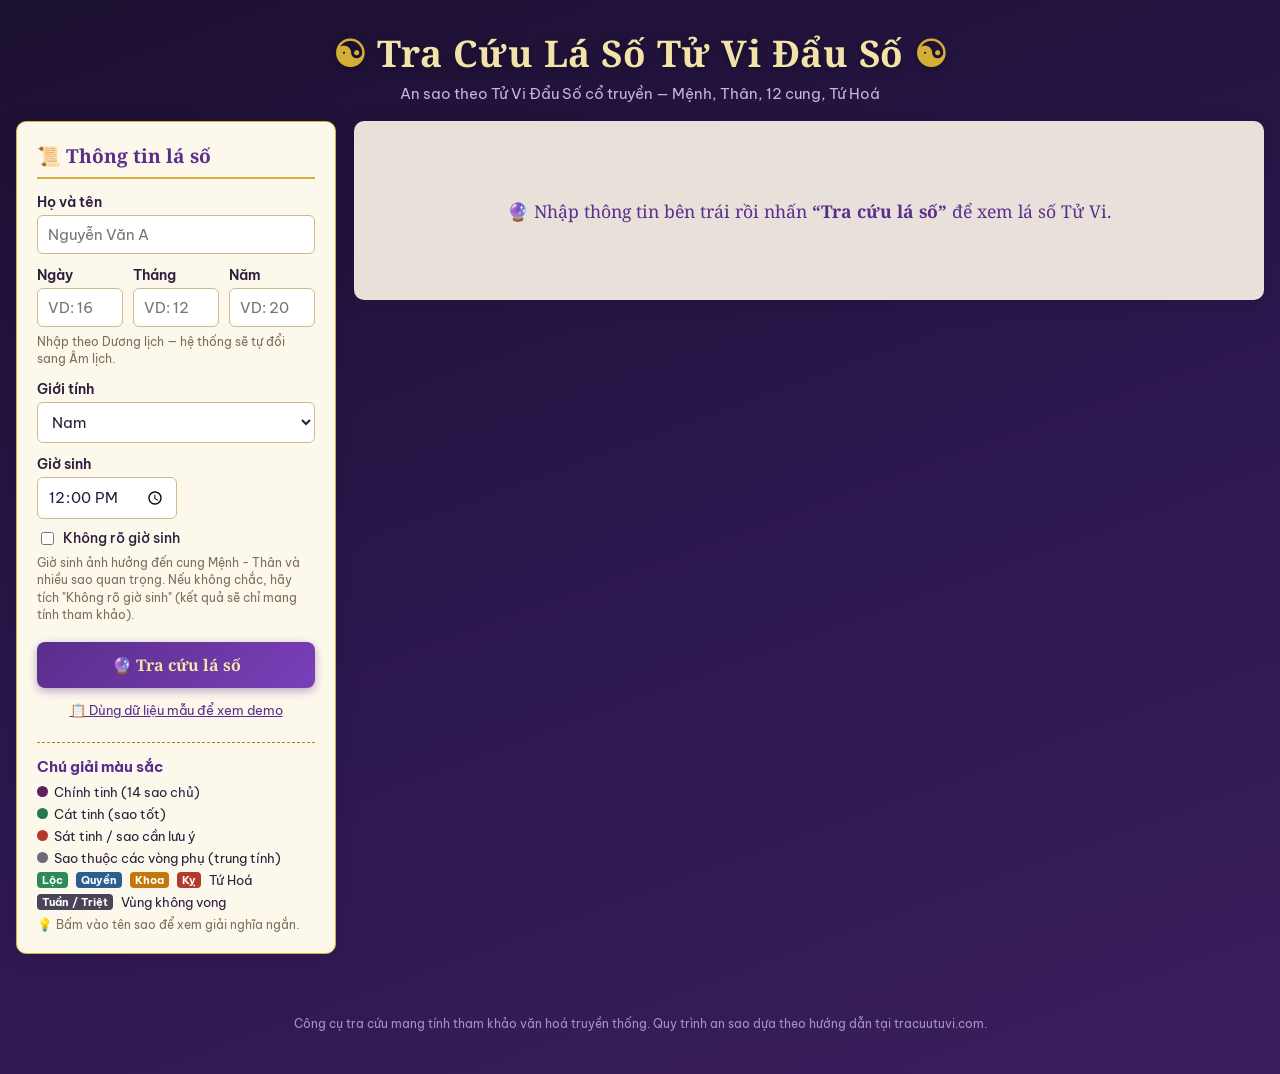
<file: thienban/index.html>
<!DOCTYPE html>
<html lang="vi">
<head>
<meta charset="UTF-8">
<meta name="viewport" content="width=device-width, initial-scale=1.0">
<title>Tra Cứu Lá Số Tử Vi Đẩu Số</title>
<link rel="preconnect" href="https://fonts.googleapis.com">
<link rel="preconnect" href="https://fonts.gstatic.com" crossorigin>
<link href="https://fonts.googleapis.com/css2?family=Noto+Serif:wght@400;600;700&family=Be+Vietnam+Pro:wght@400;500;600;700&display=swap" rel="stylesheet">
<link rel="stylesheet" href="style.css">
</head>
<body>

<header class="app-header">
  <h1><span class="deco">☯</span> Tra Cứu Lá Số Tử Vi Đẩu Số <span class="deco">☯</span></h1>
  <p class="subtitle">An sao theo Tử Vi Đẩu Số cổ truyền — Mệnh, Thân, 12 cung, Tứ Hoá</p>
</header>

<div class="app-container">

  <!-- ================= FORM NHẬP LIỆU ================= -->
  <aside class="input-panel" id="inputPanel">
    <h2>📜 Thông tin lá số</h2>
    <form id="chartForm" autocomplete="off">

      <label for="hoTen">Họ và tên</label>
      <input type="text" id="hoTen" placeholder="Nguyễn Văn A" required>

      <div class="form-row form-row-3">
        <div>
          <label for="ngaySinh">Ngày</label>
          <input type="number" id="ngaySinh" min="1" max="31" placeholder="VD: 16" required>
        </div>
        <div>
          <label for="thangSinh">Tháng</label>
          <input type="number" id="thangSinh" min="1" max="12" placeholder="VD: 12" required>
        </div>
        <div>
          <label for="namSinh">Năm</label>
          <input type="number" id="namSinh" min="1900" max="2100" placeholder="VD: 2008" required>
        </div>
      </div>
      <p class="hint">Nhập theo Dương lịch — hệ thống sẽ tự đổi sang Âm lịch.</p>

      <label for="gioiTinh">Giới tính</label>
      <select id="gioiTinh">
        <option value="Nam">Nam</option>
        <option value="Nữ">Nữ</option>
      </select>

      <label for="gioSinh">Giờ sinh</label>
      <div class="form-row form-row-time">
        <input type="time" id="gioSinh" value="12:00">
        <label class="checkbox-label">
          <input type="checkbox" id="khongRoGio"> Không rõ giờ sinh
        </label>
      </div>
      <p class="hint" id="hourHint">Giờ sinh ảnh hưởng đến cung Mệnh - Thân và nhiều sao quan trọng. Nếu không chắc, hãy tích "Không rõ giờ sinh" (kết quả sẽ chỉ mang tính tham khảo).</p>

      <button type="submit" class="btn-primary">🔮 Tra cứu lá số</button>
      <button type="button" id="sampleBtn" class="btn-link">📋 Dùng dữ liệu mẫu để xem demo</button>
    </form>

    <div id="errorBox" class="error-box hidden" role="alert"></div>

    <div class="legend">
      <h3>Chú giải màu sắc</h3>
      <ul>
        <li><span class="dot chinh"></span> Chính tinh (14 sao chủ)</li>
        <li><span class="dot tot"></span> Cát tinh (sao tốt)</li>
        <li><span class="dot xau"></span> Sát tinh / sao cần lưu ý</li>
        <li><span class="dot vong"></span> Sao thuộc các vòng phụ (trung tính)</li>
        <li><span class="badge-sample tuhoa-loc">Lộc</span><span class="badge-sample tuhoa-quyen">Quyền</span><span class="badge-sample tuhoa-khoa">Khoa</span><span class="badge-sample tuhoa-ky">Kỵ</span> Tứ Hoá</li>
        <li><span class="tag-sample tuan-triet">Tuần / Triệt</span> Vùng không vong</li>
      </ul>
      <p class="hint">💡 Bấm vào tên sao để xem giải nghĩa ngắn.</p>
    </div>
  </aside>

  <!-- ================= KHU VỰC HIỂN THỊ LÁ SỐ ================= -->
  <main class="chart-area">
    <div id="placeholder" class="placeholder">
      <p>🔮 Nhập thông tin bên trái rồi nhấn <strong>“Tra cứu lá số”</strong> để xem lá số Tử Vi.</p>
    </div>

    <div id="chartResult" class="chart-result hidden">
      <div class="chart-actions">
        <button id="printBtn" class="btn-secondary">🖨️ In lá số / Xuất PDF</button>
      </div>
      <div id="approxWarning" class="approx-warning hidden">
        ⚠️ Chưa nhập giờ sinh chính xác — lá số dưới đây dùng giờ Ngọ (12:00) làm mặc định và chỉ mang tính <strong>tham khảo</strong>. Nhập đúng giờ sinh để có kết quả chính xác hơn.
      </div>
      <div class="grid-scroll">
        <div class="tuvi-grid" id="tuviGrid"><!-- JS render --></div>
      </div>
    </div>
  </main>
</div>

<footer class="app-footer">
  <p>Công cụ tra cứu mang tính tham khảo văn hoá truyền thống. Quy trình an sao dựa theo hướng dẫn tại tracuutuvi.com.</p>
</footer>

<div id="tooltip" class="tooltip hidden"></div>

<script src="lunar.js"></script>
<script src="data.js"></script>
<script src="engine.js"></script>
<script src="app.js"></script>
</body>
</html>
</file>
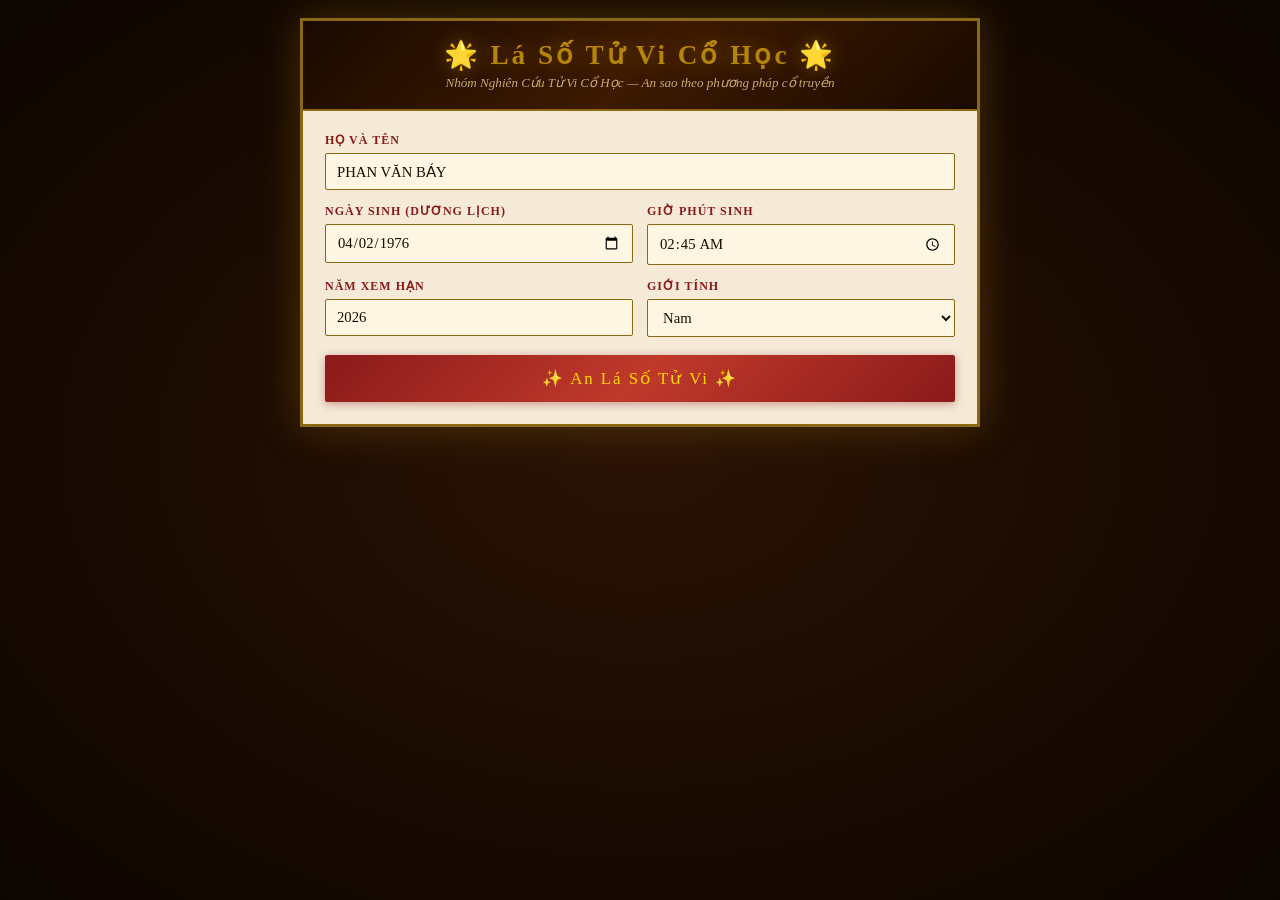
<file: 7phan.html>
<!DOCTYPE html>
<html lang="vi">
<head>
<meta charset="UTF-8">
<meta name="viewport" content="width=device-width, initial-scale=1.0">
<title>Lá Số Tử Vi Cổ Học</title>
<style>
:root {
  --ink:#1a0a00;--vermillion:#c0392b;--gold:#b5840a;--deep-red:#8b1a1a;
  --parchment:#f5ead8;--parchment-dark:#e8d5b5;--sage:#2d5a3d;
  --blue:#1a3a6e;--orange:#c67c00;--border:#8b6914;--bg:#fdf6e3;
}
*{box-sizing:border-box;margin:0;padding:0}
body{font-family:'Times New Roman',serif;background:#0d0500;min-height:100vh;color:var(--ink)}
.page{background:radial-gradient(ellipse,#2a1205,#0d0500);min-height:100vh;padding:18px}

/* FORM */
.form-wrap{max-width:680px;margin:0 auto 24px;background:var(--parchment);border:3px solid var(--border);box-shadow:0 0 40px rgba(181,132,10,.3)}
.form-head{background:linear-gradient(135deg,#1a0a00,#3d1a00,#1a0a00);padding:18px;text-align:center;border-bottom:2px solid var(--border)}
.form-head h1{color:var(--gold);font-size:1.7rem;letter-spacing:3px;text-shadow:0 0 20px rgba(181,132,10,.5)}
.form-head p{color:#c9a96e;font-size:.82rem;margin-top:4px;font-style:italic}
.form-body{padding:22px}
.fgrid{display:grid;grid-template-columns:1fr 1fr;gap:14px}
.fg{display:flex;flex-direction:column;gap:5px}
.fg.full{grid-column:1/-1}
label{font-size:.75rem;font-weight:700;color:var(--deep-red);text-transform:uppercase;letter-spacing:1px}
input,select{padding:9px 11px;border:1.5px solid var(--border);background:var(--bg);font-family:inherit;font-size:.92rem;color:var(--ink);border-radius:2px}
input:focus,select:focus{outline:none;border-color:var(--vermillion);background:#fff}
.btn-go{width:100%;margin-top:18px;padding:13px;background:linear-gradient(135deg,#8b1a1a,#c0392b,#8b1a1a);color:#ffd700;border:none;font-size:1.05rem;letter-spacing:2px;cursor:pointer;border-radius:2px;font-family:inherit;box-shadow:0 2px 10px rgba(139,26,26,.4);transition:all .2s}
.btn-go:hover{background:linear-gradient(135deg,#c0392b,#e74c3c,#c0392b);transform:translateY(-1px)}
.errmsg{color:var(--vermillion);font-size:.83rem;text-align:center;margin-top:8px;display:none}

/* LA SO */
#laso{display:none}
.laso-wrap{max-width:960px;margin:0 auto}
.laso-head{background:linear-gradient(135deg,#1a0a00,#3d1a00,#1a0a00);border:2px solid var(--border);padding:14px;text-align:center}
.laso-head .org{color:var(--vermillion);font-size:.95rem;font-weight:700;letter-spacing:2px}
.laso-head .ttl{color:var(--gold);font-size:1.45rem;letter-spacing:3px;margin:3px 0}
.laso-head .sub{color:#c9a96e;font-size:.78rem}

/* GRID */
.board{display:grid;grid-template-columns:1fr 1fr 1fr 1fr;grid-template-rows:auto auto auto auto;border:2px solid #8b4513;background:#8b4513;gap:1px}
.cell{background:var(--bg);padding:5px;min-height:145px;position:relative;font-size:.7rem}
.cell-center{background:#fff;grid-column:2/4;grid-row:2/4;padding:10px 14px;min-height:auto}
.ch{display:flex;justify-content:space-between;align-items:center;border-bottom:1px solid #d4b896;margin-bottom:3px;padding-bottom:2px}
.chi-lbl{font-size:.68rem;color:var(--blue);font-weight:700}
.cung-lbl{font-size:.72rem;font-weight:700;color:var(--deep-red)}
.main-star{font-weight:700;font-size:.88rem;color:var(--vermillion);text-align:center;line-height:1.25;margin:1px 0}
.main-star.hien{color:var(--blue)}
.phu-star{display:block;font-size:.68rem;line-height:1.35}
.s-red{color:var(--vermillion);font-weight:600}
.s-blue{color:var(--blue);font-weight:600}
.s-gold{color:var(--gold);font-weight:600}
.s-green{color:var(--sage);font-weight:600}
.s-gray{color:#888}
.s-orange{color:var(--orange)}
.cell-foot{position:absolute;bottom:0;left:0;right:0;display:flex;justify-content:space-between;padding:2px 5px;font-size:.6rem;color:#888;border-top:1px solid #ddd;background:rgba(253,246,227,.9)}
.badge{display:inline-block;font-size:.58rem;padding:1px 4px;border-radius:2px;margin-right:2px}
.badge-triet{background:#333;color:#fff}
.badge-tuan{background:var(--sage);color:#fff}
.badge-than{background:var(--blue);color:#fff;position:absolute;top:2px;right:2px}

/* CENTER PANEL */
.c-org{color:var(--vermillion);font-size:.82rem;font-weight:700;text-align:center;letter-spacing:1px}
.c-url{color:#999;font-size:.66rem;text-align:center}
.c-title{color:var(--blue);font-size:1.05rem;font-weight:700;text-align:center;margin:5px 0 7px;letter-spacing:2px}
.c-table{width:100%;font-size:.75rem;border-collapse:collapse}
.c-table td{padding:1.5px 3px}
.c-table td:first-child{color:#666;width:46%}
.c-table td:last-child{color:var(--blue);font-weight:600}
.c-hl{text-align:center;margin-top:6px;font-size:.76rem;font-weight:600}
.btn-print{display:block;margin:12px auto;padding:9px 28px;background:var(--sage);color:#fff;border:none;font-size:.88rem;cursor:pointer;border-radius:2px;letter-spacing:1px}

@media(max-width:700px){.fgrid{grid-template-columns:1fr}}
@media print{.form-wrap,.btn-print{display:none}#laso{display:block!important}.page{background:white;padding:5px}.board{border:1px solid #999;gap:0.5px}}
</style>
</head>
<body>
<div class="page">
<div class="form-wrap">
  <div class="form-head">
    <h1>🌟 Lá Số Tử Vi Cổ Học 🌟</h1>
    <p>Nhóm Nghiên Cứu Tử Vi Cổ Học — An sao theo phương pháp cổ truyền</p>
  </div>
  <div class="form-body">
    <div class="fgrid">
      <div class="fg full"><label>Họ và Tên</label><input id="iname" type="text" placeholder="Nhập họ tên đầy đủ" value="PHAN VĂN BẢY"></div>
      <div class="fg"><label>Ngày sinh (Dương lịch)</label><input id="idate" type="date" value="1976-04-02"></div>
      <div class="fg"><label>Giờ phút sinh</label><input id="itime" type="time" value="02:45"></div>
      <div class="fg"><label>Năm xem hạn</label><input id="ihan" type="number" value="2026" min="1900" max="2100"></div>
      <div class="fg"><label>Giới tính</label><select id="igender"><option value="nam">Nam</option><option value="nu">Nữ</option></select></div>
    </div>
    <div class="errmsg" id="emsg">⚠️ Vui lòng nhập đầy đủ thông tin</div>
    <button class="btn-go" onclick="go()">✨ An Lá Số Tử Vi ✨</button>
  </div>
</div>

<div id="laso">
  <div class="laso-wrap">
    <button class="btn-print" onclick="window.print()">🖨️ In / Lưu PDF</button>
    <div id="board"></div>
  </div>
</div>
</div>

<script>
const DC=['Tý','Sửu','Dần','Mão','Thìn','Tị','Ngọ','Mùi','Thân','Dậu','Tuất','Hợi'];
const TC=['Giáp','Ất','Bính','Đinh','Mậu','Kỷ','Canh','Tân','Nhâm','Quý'];
const CUNG=['Mệnh','Phụ Mẫu','Phúc Đức','Điền Trạch','Quan Lộc','Nô Bộc','Thiên Di','Tật Ách','Tài Bạch','Tử Tức','Phu Thê','Huynh Đệ'];

// Nạp âm 60 year cycle (from Giáp Tý 1924)
const NAPAM=[
  'Hải Trung Kim','Hải Trung Kim','Lô Trung Hoả','Lô Trung Hoả','Đại Lâm Mộc','Đại Lâm Mộc',
  'Lộ Bàng Thổ','Lộ Bàng Thổ','Kiếm Phong Kim','Kiếm Phong Kim','Sơn Đầu Hoả','Sơn Đầu Hoả',
  'Giản Hạ Thuỷ','Giản Hạ Thuỷ','Thành Đầu Thổ','Thành Đầu Thổ','Bạch Lạp Kim','Bạch Lạp Kim',
  'Dương Liễu Mộc','Dương Liễu Mộc','Tuyền Trung Thuỷ','Tuyền Trung Thuỷ','Ốc Thượng Thổ','Ốc Thượng Thổ',
  'Tích Lịch Hoả','Tích Lịch Hoả','Tùng Bách Mộc','Tùng Bách Mộc','Trường Lưu Thuỷ','Trường Lưu Thuỷ',
  'Sa Trung Kim','Sa Trung Kim','Sơn Hạ Hoả','Sơn Hạ Hoả','Bình Địa Mộc','Bình Địa Mộc',
  'Bích Thượng Thổ','Bích Thượng Thổ','Kim Bạch Kim','Kim Bạch Kim','Phú Đăng Hoả','Phú Đăng Hoả',
  'Thiên Hà Thuỷ','Thiên Hà Thuỷ','Đại Dịch Thổ','Đại Dịch Thổ','Thoa Xuyến Kim','Thoa Xuyến Kim',
  'Tang Đố Mộc','Tang Đố Mộc','Đại Khê Thuỷ','Đại Khê Thuỷ','Sa Trung Thổ','Sa Trung Thổ',
  'Thiên Thượng Hoả','Thiên Thượng Hoả','Thạch Lựu Mộc','Thạch Lựu Mộc','Đại Hải Thuỷ','Đại Hải Thuỷ'
];

// Lunar calendar (JDN-based)
function g2j(y,m,d){const a=Math.floor((14-m)/12),yr=y+4800-a,mo=m+12*a-3;return d+Math.floor((153*mo+2)/5)+365*yr+Math.floor(yr/4)-Math.floor(yr/100)+Math.floor(yr/400)-32045}

function sunLng(jdn){
  const T=(jdn-2451545)/36525,dr=Math.PI/180;
  let L=280.46646+36000.76983*T+.0003032*T*T;
  let M=(357.52911+35999.05029*T-.0001537*T*T)*dr;
  let C=(1.914602-.004817*T-.000014*T*T)*Math.sin(M)+(0.019993-.000101*T)*Math.sin(2*M)+.000289*Math.sin(3*M);
  let sun=L+C-.00569-.00478*Math.sin((125.04-1934.136*T)*dr);
  sun=sun*dr; sun=sun-Math.PI*2*Math.floor(sun/(Math.PI*2));
  return sun*180/Math.PI;
}

function newMoon(k){
  const T=k/1236.85,T2=T*T,T3=T2*T,T4=T3*T,dr=Math.PI/180;
  let J=2451550.09766+29.530588861*k+.00015437*T2-.00000015*T3+7.3e-10*T4;
  let M=(2.5534+29.1053567*k-.0000014*T2-.00000011*T3)*dr;
  let Mp=(201.5643+385.81693528*k+.0107582*T2+.00001238*T3-5.8e-8*T4)*dr;
  let F=(160.7108+390.67050284*k-.0016118*T2-2.27e-6*T3+1.1e-8*T4)*dr;
  let O=(124.7746-1.56375588*k+.0020672*T2+2.15e-6*T3)*dr;
  const E=1-.002516*T-7.4e-6*T2;
  J-=.4072*Math.sin(Mp)+.17241*E*Math.sin(M)+.01608*Math.sin(2*Mp)+.01039*Math.sin(2*F);
  J+=.00739*E*Math.sin(Mp-M)-.00514*E*Math.sin(Mp+M)-.00111*Math.sin(2*F-Mp);
  J+=.00056*E*Math.sin(2*Mp+M)-.00042*Math.sin(3*Mp)+.00042*E*Math.sin(M+2*F);
  J+=.00038*E*Math.sin(M-2*F)-.00024*E*Math.sin(2*Mp-M)-.00017*Math.sin(O);
  return J;
}

function lunar(y,m,d){
  const TZ=7,jdn=g2j(y,m,d);
  let k=Math.floor((jdn-2451550.09766)/29.530588861);
  while(Math.floor(newMoon(k+1)+.5+TZ/24)<=jdn)k++;
  while(Math.floor(newMoon(k)+.5+TZ/24)>jdn)k--;
  const nm=Math.floor(newMoon(k)+.5+TZ/24);
  const lday=jdn-nm+1;
  
  // Find month 11 (Đông chí month) for year
  function m11jdn(yr){
    let k2=Math.floor((g2j(yr,11,1)-2451550)/29.53);
    while(true){
      const sl=sunLng(newMoon(k2));
      if(sl>=240&&sl<270)return{k:k2,j:Math.floor(newMoon(k2)+.5+TZ/24)};
      k2++;
    }
  }
  
  let solarYr=new Date(y,m-1,d).getFullYear();
  let m11a=m11jdn(solarYr-1),m11b=m11jdn(solarYr);
  let monthsInYear=m11b.k-m11a.k;
  let isLeap=monthsInYear==13;
  
  let mo=k-m11a.k;
  let lyr=solarYr;
  let lmo;
  if(mo<0){mo=k-m11jdn(solarYr-2).k;lyr=solarYr-1;m11a=m11jdn(solarYr-2);m11b=m11jdn(solarYr-1);monthsInYear=m11b.k-m11a.k;isLeap=monthsInYear==13}
  
  // mo=0 -> month 11 prev year, mo=1->12, mo=2->1 current, etc
  if(mo<=1){lmo=11+mo;lyr=solarYr-1}
  else{lmo=mo-1;if(lmo>12)lmo=12}
  
  return{year:lyr,month:lmo<1?lmo+12:lmo,day:lday,jdn,k};
}

function gioIdx(h,mi){return Math.floor(((h*60+mi+60)%1440)/120)%12}

function canYear(y){return (y-4)%10}
function chiYear(y){return (y-4)%12}
function napam(y){return NAPAM[((y-1924)%60+60)%60]}

// An cung Mệnh: Dần=tháng1, đến tháng sinh (thuận), rồi kể là giờ Tý đếm ngược đến giờ sinh
function anMenh(lm,gi){return((2+lm-1)-gi+120)%12}
// An cung Thân: từ Dần đến tháng (thuận), rồi đếm thuận đến giờ sinh
function anThan(lm,gi){return(2+lm-1+gi)%12}

// Lập cục
function lapCuc(menh,canY){
  const chi=DC[menh];
  const cg=canY%5; // 0=Giap-Ky,1=At-Canh,2=Binh-Tan,3=Dinh-Nham,4=Mau-Quy
  const grp=['Tý','Sửu'].includes(chi)?0:['Dần','Mão','Tuất','Hợi'].includes(chi)?1:['Thìn','Tị'].includes(chi)?2:['Ngọ','Mùi'].includes(chi)?3:4;
  const tb=[
    ['Thuỷ nhị cục','Hoả lục cục','Thổ ngũ cục','Mộc tam cục','Kim tứ cục'],
    ['Hoả lục cục','Thổ ngũ cục','Mộc tam cục','Kim tứ cục','Thuỷ nhị cục'],
    ['Mộc tam cục','Kim tứ cục','Thuỷ nhị cục','Hoả lục cục','Thổ ngũ cục'],
    ['Thổ ngũ cục','Mộc tam cục','Kim tứ cục','Thuỷ nhị cục','Hoả lục cục'],
    ['Kim tứ cục','Thuỷ nhị cục','Hoả lục cục','Thổ ngũ cục','Mộc tam cục'],
  ];
  return tb[grp][cg];
}
function cucSo(cn){return cn.includes('nhị')?2:cn.includes('tam')?3:cn.includes('tứ')?4:cn.includes('ngũ')?5:6}

// An sao Tử Vi
function anTuVi(cs,ld){
  let pos=2,val=cs;
  while(val<ld){pos=(pos+1)%12;val+=cs}
  const diff=val-ld;
  if(!diff)return pos;
  return diff%2===0?(pos+diff)%12:(pos-diff+120)%12;
}

// 14 chính tinh
function chinh14(tv){
  const s={};
  s['Tử Vi']=tv;
  s['Thiên Cơ']=(tv-1+12)%12;
  s['Thái Dương']=(tv-3+12)%12;
  s['Vũ Khúc']=(tv-4+12)%12;
  s['Thiên Đồng']=(tv-5+12)%12;
  s['Liêm Trinh']=(tv-8+12)%12;
  const tp=(14-tv)%12;
  s['Thiên Phủ']=tp;
  s['Thái Âm']=(tp+1)%12;
  s['Tham Lang']=(tp+2)%12;
  s['Cự Môn']=(tp+3)%12;
  s['Thiên Tướng']=(tp+4)%12;
  s['Thiên Lương']=(tp+5)%12;
  s['Thất Sát']=(tp+6)%12;
  s['Phá Quân']=(tp+10)%12;
  return s;
}

// Sao theo giờ sinh
function saoGio(gi,isNam,chiN){
  const s={};
  s['Văn Khúc']=(4+gi)%12;
  s['Văn Xương']=(10-gi+12)%12;
  s['Thai Phụ']=(s['Văn Khúc']+2)%12;
  s['Phong Cáo']=(s['Văn Khúc']-2+12)%12;
  s['Địa Không']=(11-gi+12)%12;
  s['Địa Kiếp']=(11+gi)%12;
  // Hoả Tinh & Linh Tinh
  const chi=DC[chiN];
  let hs,ls;
  if(['Dần','Ngọ','Tuất'].includes(chi)){hs=1;ls=3}
  else if(['Thân','Tý','Thìn'].includes(chi)){hs=2;ls=10}
  else if(['Tị','Dậu','Sửu'].includes(chi)){hs=3;ls=10}
  else{hs=9;ls=10}
  if(isNam){s['Hoả Tinh']=(hs+gi)%12;s['Linh Tinh']=(ls-gi+12)%12}
  else{s['Hoả Tinh']=(hs-gi+12)%12;s['Linh Tinh']=(ls+gi)%12}
  return s;
}

// Sao theo ngày sinh
function saoNgay(ld,vxPos,vkPos){
  return{'Ân Quang':(vxPos+ld-2+12)%12,'Thiên Quý':(vkPos-ld+12)%12};
}

// Sao theo tháng sinh
function saoThang(lm){
  return{
    'Tả Phù':(4+lm-1)%12,
    'Hữu Bật':(10-lm+1+12)%12,
    'Thiên Diêu':(1+lm-1)%12,
    'Thiên Y':(1+lm-1)%12,
    'Thiên Hình':(9+lm-1)%12,
    'Thiên Giải':(8+lm-1)%12,
    'Địa Giải':(7+lm-1)%12,
    'Tam Thai':(4+lm-1)%12,
    'Bát Toạ':(10-lm+1+12)%12
  };
}

// Sao theo địa chi năm
function saoDiaChi(ci){
  const s={};
  const chi=DC[ci];
  s['Long Trì']=(4+ci)%12;
  s['Phượng Các']=(10-ci+12)%12;
  s['Giải Thần']=(10-ci+12)%12;
  s['Thiên Khốc']=(6-ci+12)%12;
  s['Thiên Hư']=(6+ci)%12;
  s['Thiên Đức']=(9+ci)%12;
  s['Nguyệt Đức']=(5+ci)%12;
  s['Hồng Loan']=(3-ci+12)%12;
  s['Thiên Hỉ']=(9-ci+12)%12;
  s['Thiên Không']=(ci+1)%12;
  // Phá Toái
  s['Phá Toái']=['Thìn','Tuất','Sửu','Mùi'].includes(chi)?1:['Tý','Ngọ','Mão','Dậu'].includes(chi)?5:9;
  // Tam hợp stars
  if(['Thân','Tý','Thìn'].includes(chi)){s['Đào Hoa']=9;s['Thiên Mã']=2;s['Kiếp Sát']=5;s['Hoa Cái']=4;s['Cô Thần']=11;s['Quả Tú']=7}
  else if(['Hợi','Mão','Mùi'].includes(chi)){s['Đào Hoa']=0;s['Thiên Mã']=5;s['Kiếp Sát']=8;s['Hoa Cái']=7;s['Cô Thần']=2;s['Quả Tú']=10}
  else if(['Dần','Ngọ','Tuất'].includes(chi)){s['Đào Hoa']=6;s['Thiên Mã']=11;s['Kiếp Sát']=2;s['Hoa Cái']=10;s['Cô Thần']=5;s['Quả Tú']=1}
  else{s['Đào Hoa']=3;s['Thiên Mã']=8;s['Kiếp Sát']=11;s['Hoa Cái']=1;s['Cô Thần']=8;s['Quả Tú']=4}
  return s;
}

// Sao theo thiên can
function saoThienCan(ci){
  const s={};
  const locPos=[2,3,5,6,5,6,8,9,11,0];
  s['Lộc Tồn']=locPos[ci];
  s['Kình Dương']=(locPos[ci]-1+12)%12;
  s['Đà La']=(locPos[ci]+1)%12;
  const kv=[[1,7],[0,8],[11,9],[9,11],[7,1],[8,0],[6,2],[2,6],[3,5],[5,3]];
  s['Thiên Khôi']=kv[ci][0];
  s['Thiên Việt']=kv[ci][1];
  const tq=[7,4,5,2,3,9,11,9,10,6];
  const tf=[9,8,0,11,3,2,6,5,6,5];
  s['Thiên Quan']=tq[ci];
  s['Thiên Phúc']=tf[ci];
  return s;
}

// Tứ hóa
function tuHoa(ci){
  const tb=[
    ['Liêm Trinh','Phá Quân','Vũ Khúc','Thái Dương'],
    ['Thiên Cơ','Thiên Lương','Tử Vi','Thái Âm'],
    ['Thiên Đồng','Thiên Cơ','Văn Xương','Liêm Trinh'],
    ['Thái Âm','Thiên Đồng','Thiên Cơ','Cự Môn'],
    ['Tham Lang','Thái Âm','Hữu Bật','Thiên Cơ'],
    ['Vũ Khúc','Tham Lang','Thiên Lương','Văn Khúc'],
    ['Thái Dương','Vũ Khúc','Thái Âm','Thiên Đồng'],
    ['Cự Môn','Thái Dương','Văn Khúc','Văn Xương'],
    ['Thiên Lương','Tử Vi','Tả Phù','Vũ Khúc'],
    ['Phá Quân','Cự Môn','Thái Âm','Tham Lang'],
  ];
  return tb[ci]; // [loc, quyen, khoa, ki]
}

// Vòng Trường Sinh
function truongSinh(cs,isNam){
  const names=['Trường Sinh','Mộc Dục','Quan Đới','Lâm Quan','Đế Vượng','Suy','Bệnh','Tử','Mộ','Tuyệt','Thai','Dưỡng'];
  const start=cs===2||cs===5?8:cs===3?11:cs===4?5:2;
  const dir=isNam?1:-1;
  const s={};
  names.forEach((n,i)=>s[n]=(start+i*dir+120)%12);
  return s;
}

// Vòng Lộc Tồn (Bác Sĩ)
function vocLocTon(lp,isNam){
  const names=['Bác Sĩ','Lực Sĩ','Thanh Long','Tiểu Hao','Tướng Quân','Tấu Thư','Phi Liêm','Hỉ Thần','Bệnh Phù','Đại Hao','Phục Binh','Quan Phù'];
  const dir=isNam?1:-1;
  const s={};
  names.forEach((n,i)=>s[n]=(lp+i*dir+120)%12);
  return s;
}

// Vòng Thái Tuế
function thaiTue(ci){
  const names=['Thái Tuế','Thiếu Dương','Tang Môn','Thiếu Âm','Quan Phù','Tử Phù','Tuế Phá','Long Đức','Bạch Hổ','Phúc Đức','Điếu Khách','Trực Phù'];
  const s={};
  names.forEach((n,i)=>s[n]=(ci+i)%12);
  return s;
}

// Triệt - Tuần
function trietTuan(ci){
  const tr=[[8,9],[6,7],[4,5],[2,3],[0,1],[8,9],[6,7],[4,5],[2,3],[0,1]];
  const tu=[10,8,6,4,2,10,8,6,4,2];
  return{triet:tr[ci],tuan:[tu[ci],(tu[ci]+1)%12]};
}

// Đẩu Quân
function dauQuan(ttPos,lm,gi){
  return((ttPos-lm+1+24)%12+gi)%12;
}

// Star brightness
function bright(name,pos){
  const V={'Tử Vi':[2,5],'Thiên Cơ':[3,6],'Thái Dương':[6,7],'Vũ Khúc':[8,9],'Thiên Đồng':[0,11],'Liêm Trinh':[4,5],'Thiên Phủ':[8,9],'Thái Âm':[6,7],'Tham Lang':[2,8],'Cự Môn':[1,7],'Thiên Tướng':[1,7],'Thiên Lương':[2,3],'Thất Sát':[4,10],'Phá Quân':[0,6]};
  const H={'Tử Vi':[11],'Thiên Cơ':[0],'Thái Dương':[0,11],'Vũ Khúc':[5],'Thiên Đồng':[5,6],'Liêm Trinh':[10],'Thiên Phủ':[2],'Thái Âm':[0,1],'Tham Lang':[6],'Cự Môn':[3,9],'Thiên Tướng':[3],'Thiên Lương':[9,10],'Thất Sát':[0,6],'Phá Quân':[3,9]};
  if(V[name]&&V[name].includes(pos))return'(V)';
  if(H[name]&&H[name].includes(pos))return'(H)';
  return'(B)';
}

// Mệnh chủ (by cung Mệnh chi)
function manhChu(cm){
  return['Tham Lang','Cự Môn','Lộc Tồn','Văn Khúc','Liêm Trinh','Vũ Khúc','Phá Quân','Vũ Khúc','Văn Khúc','Tham Lang','Liêm Trinh','Cự Môn'][cm];
}
// Thân chủ (by cung Thân chi)
function thanChu(ct){
  return['Thiên Phủ','Thiên Tướng','Thiên Lương','Thiên Cơ','Văn Xương','Liêm Trinh','Thiên Tướng','Thái Âm','Thiên Cơ','Cự Môn','Vũ Khúc','Thái Dương'][ct];
}
// Sao chủ cục
function saoChuCuc(cs){
  return{2:'Tham Lang',3:'Tả Phù',4:'Văn Xương',5:'Liêm Trinh',6:'Thiên Phủ'}[cs]||'Tử Vi';
}

// Âm dương (nam/nữ + năm)
function amduong(y,isNam){
  const isDuong=(y-4)%12%2===0; // chẵn chi index = dương
  return isDuong==isNam?'Dương':'Âm';
}

// Main calculate
function calc(name,y,mo,d,h,mi,isNam,hy){
  const lun=lunar(y,mo,d);
  const lm=lun.month,ld=lun.day;
  const cY=canYear(y),chiY=chiYear(y);
  const cH=canYear(hy),chiH=chiYear(hy);
  const gi=gioIdx(h,mi);
  const cm=anMenh(lm,gi),ct=anThan(lm,gi);
  const cucN=lapCuc(cm,cY),cs=cucSo(cucN);
  const tv=anTuVi(cs,ld);
  const c14=chinh14(tv);
  const gioS=saoGio(gi,isNam,chiY);
  const ngayS=saoNgay(ld,gioS['Văn Xương'],gioS['Văn Khúc']);
  const thangS=saoThang(lm);
  const dchiS=saoDiaChi(chiY);
  const tcanS=saoThienCan(cY);
  const th=tuHoa(cY); // [loc,quyen,khoa,ki]
  const tsS=truongSinh(cs,isNam);
  const ltS=vocLocTon(tcanS['Lộc Tồn'],isNam);
  const ttS=thaiTue(chiY);
  const {triet,tuan}=trietTuan(cY);
  const dq=dauQuan(ttS['Thái Tuế'],lm,gi);
  const hoaLabels={'Hoá Lộc':th[0],'Hoá Quyền':th[1],'Hoá Khoa':th[2],'Hoá Kị':th[3]};
  const starHoaMap={[th[0]]:'(Đ)',[th[1]]:'(Q)',[th[2]]:'(K)',[th[3]]:'(T)'};
  
  // Collect all stars per cung
  const grid=Array.from({length:12},()=>[]);
  const add=(n,p,t,sub='')=>{if(p>=0&&p<12)grid[p].push({n,t,sub})};
  
  Object.entries(c14).forEach(([n,p])=>add(n,p,'main',starHoaMap[n]||''));
  Object.entries(gioS).forEach(([n,p])=>add(n,p,'gio',starHoaMap[n]||''));
  Object.entries(ngayS).forEach(([n,p])=>add(n,p,'ngay'));
  Object.entries(thangS).forEach(([n,p])=>add(n,p,'thang'));
  Object.entries(dchiS).forEach(([n,p])=>add(n,p,'dchi'));
  Object.entries(tcanS).forEach(([n,p])=>add(n,p,'tcan',starHoaMap[n]||''));
  Object.entries(tsS).forEach(([n,p])=>add(n,p,'ts'));
  Object.entries(ltS).forEach(([n,p])=>add(n,p,'lt'));
  Object.entries(ttS).forEach(([n,p])=>add(n,p,'tt'));
  add('Thiên La',4,'fixed');add('Địa Võng',10,'fixed');
  // Thiên Thương at Nô Bộc, Thiên Sứ at Tật Ách (relative to Mệnh)
  add('Thiên Thương',(cm+5)%12,'fixed');
  add('Thiên Sứ',(cm+7)%12,'fixed');
  add('Đẩu Quân',dq,'tt');
  
  // Thiên Tài: từ Mệnh đếm thuận đến địa chi năm
  add('Thiên Tài',(cm+chiY)%12,'dchi');
  // Thiên Thọ: từ Thân đếm thuận đến địa chi năm  
  add('Thiên Thọ',(ct+chiY)%12,'dchi');
  
  return{name,y,mo,d,h,mi,isNam,hy,lm,ld,cY,chiY,cH,chiH,gi,cm,ct,cucN,cs,tv,grid,tsS,ltS,ttS,triet,tuan,starHoaMap,c14};
}

// Grid layout: row 0: Tị(5) Ngọ(6) Mùi(7) Thân(8), row1: Thìn(4) CTR CTR Dậu(9), row2: Mão(3) CTR CTR Tuất(10), row3: Dần(2) Sửu(1) Tý(0) Hợi(11)
const LAYOUT=[[5,6,7,8],[4,-1,-1,9],[3,-1,-1,10],[2,1,0,11]];

// Render a cung cell
function renderCung(ci,D){
  const cungName=CUNG[(ci-D.cm+12)%12];
  const chiName=DC[ci];
  const stars=D.grid[ci]||[];
  const mains=stars.filter(s=>s.t==='main');
  const rest=stars.filter(s=>s.t!=='main');
  const isThan=ci===D.ct,isTriet=D.triet.includes(ci),isTuan=D.tuan.includes(ci);
  
  // Main stars
  let mh=mains.map(s=>{
    const br=bright(s.n,ci);
    const hoaStr=s.sub||'';
    return`<div class="main-star">${s.n}${hoaStr}<span style="font-size:.7rem;font-weight:400">${br}</span></div>`;
  }).join('');
  
  // Important secondary stars  
  const imp=['Tả Phù','Hữu Bật','Văn Xương','Văn Khúc','Thiên Khôi','Thiên Việt',
    'Lộc Tồn','Kình Dương','Đà La','Hoả Tinh','Linh Tinh','Địa Không','Địa Kiếp',
    'Thiên Mã','Đào Hoa','Hồng Loan','Ân Quang','Thiên Quý','Bác Sĩ','Lực Sĩ','Thanh Long',
    'Tướng Quân','Thiên Diêu','Thiên Y','Thiên Hình','Hoa Cái','Thiên Không',
    'Phá Toái','Cô Thần','Quả Tú','Thiên Khốc','Thiên Hư','Kiếp Sát','Long Trì','Phượng Các',
    'Thiên Đức','Nguyệt Đức','Thai Phụ','Phong Cáo','Tam Thai','Bát Toạ','Thiên Tài','Thiên Thọ',
    'Đào Hoa','Thiên La','Địa Võng','Thiên Thương','Thiên Sứ'];
  
  const red=['Đà La','Kình Dương','Hoả Tinh','Linh Tinh','Địa Không','Địa Kiếp','Phá Toái','Thiên Khốc','Thiên Hư','Cô Thần','Quả Tú','Thiên La','Địa Võng'];
  const blue=['Văn Xương','Văn Khúc','Tả Phù','Hữu Bật','Thiên Khôi','Thiên Việt','Thiên Tài','Thiên Thọ'];
  const gold=['Lộc Tồn','Thiên Mã','Đào Hoa','Hồng Loan','Thiên Đức','Nguyệt Đức'];
  const green=['Bác Sĩ','Lực Sĩ','Thanh Long','Tướng Quân'];
  
  let rh=rest.filter(s=>imp.includes(s.n)).map(s=>{
    const h=D.starHoaMap[s.n]||s.sub||'';
    let cls='phu-star s-gray';
    if(red.includes(s.n))cls='phu-star s-red';
    else if(blue.includes(s.n))cls='phu-star s-blue';
    else if(gold.includes(s.n))cls='phu-star s-gold';
    else if(green.includes(s.n))cls='phu-star s-green';
    return`<span class="${cls}">${s.n}${h}</span>`;
  }).join('');
  
  // Vòng Trường Sinh label
  let tsN='';
  for(const[n,p]of Object.entries(D.tsS)){if(p===ci){tsN=n;break}}
  // Vòng Thái Tuế label
  let ttN='';
  for(const[n,p]of Object.entries(D.ttS)){if(p===ci){ttN=n;break}}
  
  const badges=(isTriet?'<span class="badge badge-triet">Triệt</span>':'')+
               (isTuan?'<span class="badge badge-tuan">Tuần</span>':'');
  const thanMk=isThan?'<span class="badge badge-than">Thân</span>':'';
  
  return`<div class="cell" style="padding-bottom:22px">
    ${thanMk}
    <div class="ch"><span class="chi-lbl">${chiName}</span><span class="cung-lbl">${cungName}</span></div>
    ${mh}
    <div>${rh}</div>
    ${badges?`<div style="margin-top:3px">${badges}</div>`:''}
    <div class="cell-foot"><span>${tsN}</span><span style="color:var(--blue)">${ttN}</span></div>
  </div>`;
}

function renderCenter(D){
  const{name,y,mo,d,h,mi,isNam,hy,lm,ld,cY,chiY,cH,chiH,gi,cm,ct,cucN,cs}=D;
  const tenNam=TC[cY]+' '+DC[chiY];
  const tenHan=TC[cH]+' '+DC[chiH];
  const menhNA=napam(y);
  const binhTinh=amduong(y,isNam);
  const age=hy-y+1;
  const gioN=DC[gi];
  const gioCanIdx=(y%5)*2; // simplified
  const gioCan=TC[gioCanIdx%10];
  const adStr=binhTinh==='Dương'?(isNam?'Dương Nam':'Âm Nữ'):(isNam?'Âm Nam':'Dương Nữ');
  // Check thuận/nghịch
  const thuanNghich=(binhTinh==='Dương'&&isNam)||(binhTinh==='Âm'&&!isNam);
  const adFull=isNam?(chiYear(y)%2===0?'Dương Nam':'Âm Nam'):(chiYear(y)%2===0?'Dương Nữ':'Âm Nữ');
  const adLogic=thuanNghich?'Âm Dương thuận lý':'Âm Dương nghịch lý';
  
  // Mệnh element vs Cục element interaction
  const menhEl=menhNA.includes('Kim')?'Kim':menhNA.includes('Mộc')?'Mộc':menhNA.includes('Hoả')?'Hoả':menhNA.includes('Thổ')?'Thổ':'Thuỷ';
  const cucEl=cucN.includes('Kim')?'Kim':cucN.includes('Mộc')?'Mộc':cucN.includes('Hoả')?'Hoả':cucN.includes('Thổ')?'Thổ':'Thuỷ';
  const menhKhacCuc=getMenhKhacCuc(menhEl,cucEl);
  
  const nguyenThan=getNguyenThan(cs);
  const hk=((cm+chiY*0.7)%9+1).toFixed(2);
  
  return`<div class="cell-center">
    <div class="c-org">NHÓM NGHIÊN CỨU TỬ VI CỔ HỌC</div>
    <div class="c-url">https://tuvi.cohoc.net</div>
    <div class="c-title">LÁ SỐ TỬ VI</div>
    <table class="c-table">
      <tr><td>Họ tên:</td><td style="color:var(--vermillion);font-weight:700">${name}</td></tr>
      <tr><td>Năm sinh:</td><td>${y} &nbsp;<i style="color:var(--blue)">${tenNam}</i></td></tr>
      <tr><td>Tháng sinh:</td><td>${lm} (${mo})</td></tr>
      <tr><td>Ngày sinh:</td><td>${ld} (${d})</td></tr>
      <tr><td>Giờ sinh:</td><td>${String(h).padStart(2,'0')} giờ ${String(mi).padStart(2,'0')} phút &nbsp;<span style="color:#999;font-size:.7rem">${gioCan} ${gioN}</span></td></tr>
      <tr><td colspan="2"><div style="border-top:1px dashed #ccc;margin:4px 0"></div></td></tr>
      <tr><td>Năm hạn:</td><td>${hy} &nbsp;<i style="color:var(--blue)">${tenHan}</i></td></tr>
      <tr><td>Âm dương:</td><td><span style="color:var(--gold);font-weight:700">${adFull}</span> &nbsp;${age} tuổi</td></tr>
      <tr><td>Mệnh:</td><td style="color:var(--blue);font-weight:700">${menhNA}</td></tr>
      <tr><td>Cục:</td><td>${cucN}</td></tr>
      <tr><td>Sao chủ cục:</td><td style="color:var(--blue)">${saoChuCuc(cs)}</td></tr>
      <tr><td>Mệnh chủ:</td><td style="color:var(--blue)">${manhChu(cm)}</td></tr>
      <tr><td>Thân chủ:</td><td style="color:var(--blue)">${thanChu(ct)}</td></tr>
      <tr><td>Lai nhân cung:</td><td style="color:var(--blue)">${CUNG[(ct-cm+12)%12]}</td></tr>
      <tr><td>Nguyên thần:</td><td style="color:#555">${nguyenThan}</td></tr>
      <tr><td>Huyền khí:</td><td style="color:var(--gold);font-weight:600">${hk}</td></tr>
    </table>
    <div class="c-hl">
      <div style="color:var(--gold)">${adLogic}</div>
      <div style="color:var(--vermillion);margin-top:2px">${menhKhacCuc}</div>
      <div style="color:var(--blue);margin-top:2px">Thân cư ${CUNG[(ct-cm+12)%12]}</div>
    </div>
  </div>`;
}

function getMenhKhacCuc(me,cu){
  const khac={'Hoả':'Kim','Kim':'Mộc','Mộc':'Thổ','Thổ':'Thuỷ','Thuỷ':'Hoả'};
  const sinh={'Hoả':'Thổ','Mộc':'Hoả','Thuỷ':'Mộc','Kim':'Thuỷ','Thổ':'Kim'};
  if(khac[me]===cu)return`Mệnh khắc Cục`;
  if(sinh[me]===cu)return`Mệnh sinh Cục`;
  if(khac[cu]===me)return`Cục khắc Mệnh`;
  if(sinh[cu]===me)return`Cục sinh Mệnh`;
  return`Mệnh Cục bình hòa`;
}

function getNguyenThan(cs){
  return{2:'Tham lang, Cự môn',3:'Tử tức, Điền trạch',4:'Tài bạch, Tử tức',5:'Quan lộc, Điền trạch',6:'Thiên di, Quan lộc'}[cs]||'';
}

function renderBoard(D){
  const{y,cY,chiY}=D;
  const tenNam=TC[cY]+' '+DC[chiY];
  let html='';
  // Build grid rows
  for(let r=0;r<4;r++){
    for(let c=0;c<4;c++){
      const ci=LAYOUT[r][c];
      if(ci===-1)continue;
      if(r===1&&c===1){html+=renderCenter(D);continue}
      html+=renderCung(ci,D);
    }
  }
  return`<div class="laso-head">
    <div class="org">NHÓM NGHIÊN CỨU TỬ VI CỔ HỌC</div>
    <div class="ttl">LÁ SỐ TỬ VI</div>
    <div class="sub">${D.name} — ${y} ${tenNam}</div>
  </div>
  <div class="board">${html}</div>`;
}

function go(){
  const name=document.getElementById('iname').value.trim();
  const dv=document.getElementById('idate').value;
  const tv=document.getElementById('itime').value;
  const hy=parseInt(document.getElementById('ihan').value)||2026;
  const isNam=document.getElementById('igender').value==='nam';
  if(!name||!dv||!tv){document.getElementById('emsg').style.display='block';return}
  document.getElementById('emsg').style.display='none';
  const[y,mo,d]=dv.split('-').map(Number);
  const[h,mi]=tv.split(':').map(Number);
  try{
    const D=calc(name,y,mo,d,h,mi,isNam,hy);
    document.getElementById('board').innerHTML=renderBoard(D);
    document.getElementById('laso').style.display='block';
    document.getElementById('laso').scrollIntoView({behavior:'smooth'});
  }catch(e){console.error(e);alert('Lỗi tính toán: '+e.message)}
}
</script>
</body>
</html>
</file>
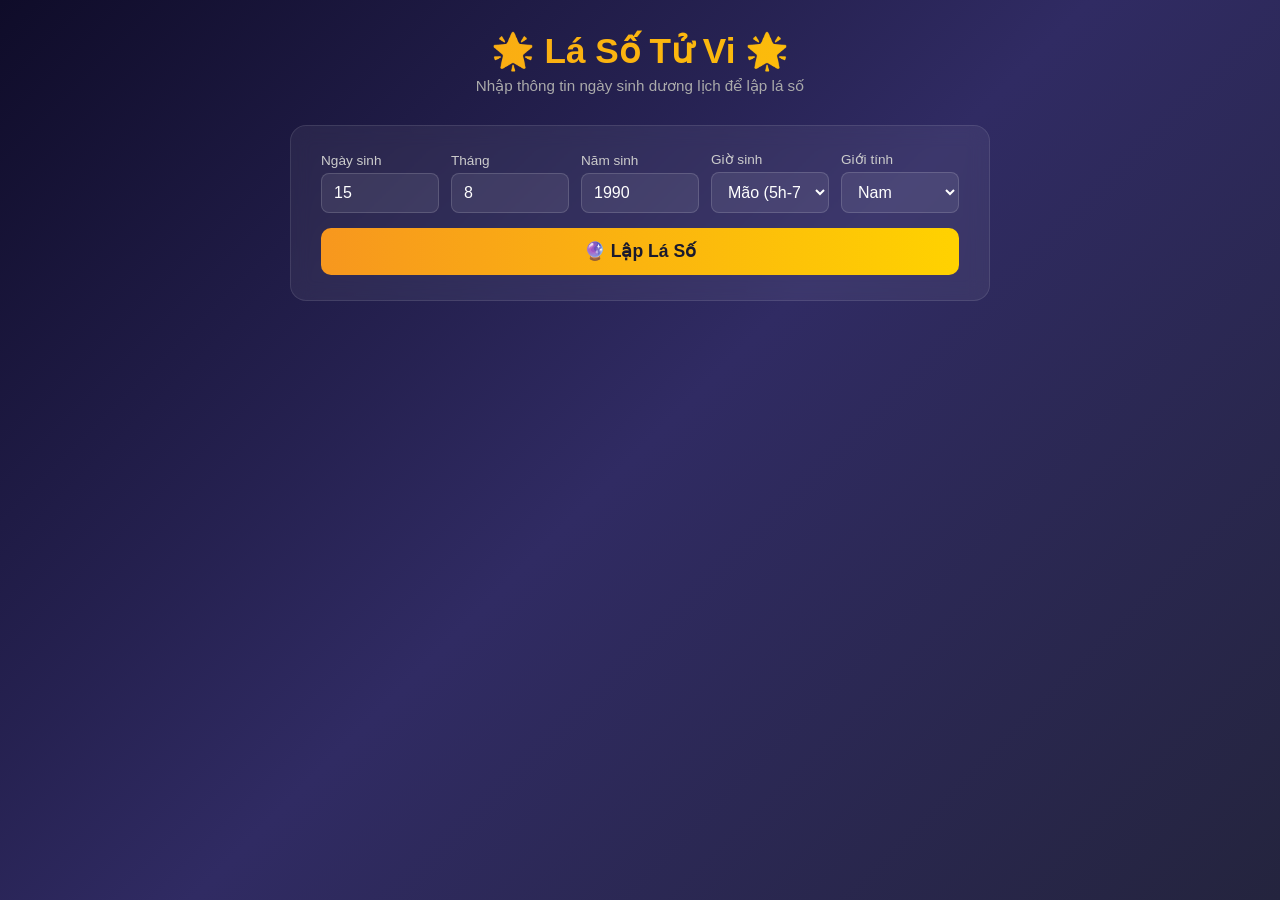
<file: tuvi888.html>
<!DOCTYPE html>
<html lang="vi">
<head>
<meta charset="UTF-8">
<meta name="viewport" content="width=device-width, initial-scale=1.0">
<title>Lá Số Tử Vi</title>
<style>
*{margin:0;padding:0;box-sizing:border-box}
body{font-family:'Segoe UI',Tahoma,Geneva,Verdana,sans-serif;background:linear-gradient(135deg,#0f0c29,#302b63,#24243e);min-height:100vh;color:#e0e0e0}
.header{text-align:center;padding:30px 20px 10px}
.header h1{font-size:2.2em;background:linear-gradient(90deg,#f7971e,#ffd200);-webkit-background-clip:text;-webkit-text-fill-color:transparent}
.header p{color:#aaa;margin-top:5px;font-size:.95em}
.form-container{max-width:700px;margin:20px auto;padding:25px 30px;background:rgba(255,255,255,.06);border-radius:16px;backdrop-filter:blur(10px);border:1px solid rgba(255,255,255,.1)}
.form-row{display:flex;flex-wrap:wrap;gap:12px;margin-bottom:15px;align-items:end}
.form-group{display:flex;flex-direction:column;flex:1;min-width:100px}
.form-group label{font-size:.85em;color:#ccc;margin-bottom:5px}
.form-group input,.form-group select{padding:10px 12px;border:1px solid rgba(255,255,255,.15);border-radius:8px;background:rgba(255,255,255,.08);color:#fff;font-size:1em;outline:none}
.form-group input:focus,.form-group select:focus{border-color:#ffd200}
.form-group select option{background:#302b63;color:#fff}
.btn-submit{width:100%;padding:13px;font-size:1.1em;font-weight:bold;border:none;border-radius:10px;background:linear-gradient(90deg,#f7971e,#ffd200);color:#1a1a2e;cursor:pointer;transition:transform .2s,box-shadow .2s}
.btn-submit:hover{transform:translateY(-2px);box-shadow:0 6px 25px rgba(255,210,0,.3)}
.info-bar{max-width:1100px;margin:15px auto;display:flex;flex-wrap:wrap;justify-content:center;gap:15px;padding:0 20px}
.info-item{background:rgba(255,255,255,.07);padding:10px 20px;border-radius:10px;border:1px solid rgba(255,255,255,.1);font-size:.9em}
.info-item span{color:#ffd200;font-weight:bold}
.laso-container{max-width:1100px;margin:25px auto;padding:0 15px 20px}
.laso-grid{display:grid;grid-template-columns:repeat(4,1fr);gap:0;border:2px solid #ffd200;border-radius:12px;overflow:hidden}
.cung{border:1px solid rgba(255,210,0,.25);padding:10px;min-height:140px;background:rgba(255,255,255,.03);transition:background .3s;display:flex;flex-direction:column}
.cung:hover{background:rgba(255,210,0,.08)}
.cung-header{display:flex;justify-content:space-between;align-items:center;margin-bottom:6px;padding-bottom:5px;border-bottom:1px solid rgba(255,210,0,.15);flex-wrap:wrap;gap:3px}
.cung-name{font-weight:bold;color:#ffd200;font-size:.9em}
.cung-canchi{font-size:.78em;color:#aaa}
.cung-than{font-size:.7em;background:#e74c3c;color:#fff;padding:1px 6px;border-radius:4px}
.star-list{flex:1}
.star-chinh{color:#ff6b6b;font-weight:bold;font-size:.78em;padding:1px 0}
.star-phu{color:#74b9ff;font-size:.78em;padding:1px 0}
.star-sat{color:#fd79a8;font-size:.78em;padding:1px 0}
.star-hoa{color:#00cec9;font-weight:bold;font-size:.78em;padding:1px 0}
.star-trangsinh{color:#a29bfe;font-size:.78em;padding:1px 0}
.star-triet{color:#fdcb6e;font-style:italic;font-size:.78em;padding:1px 0}
.star-other{color:#ddd;font-size:.78em;padding:1px 0}
.empty-cell{border:1px solid rgba(255,210,0,.25);background:rgba(0,0,0,.2);display:flex;align-items:center;justify-content:center;text-align:center;padding:15px;color:#999;min-height:140px}
.empty-cell h3{color:#ffd200;margin-bottom:5px}
.legend{max-width:1100px;margin:0 auto 40px;padding:0 15px;display:flex;flex-wrap:wrap;gap:15px;justify-content:center;font-size:.85em}
#result{display:none}
@media(max-width:768px){
    .header h1{font-size:1.5em}
    .cung{min-height:100px;padding:6px}
    .cung-name{font-size:.72em}
    .star-chinh,.star-phu,.star-sat,.star-hoa,.star-trangsinh,.star-triet,.star-other{font-size:.62em}
    .form-group{min-width:80px}
    .empty-cell{min-height:100px;padding:8px;font-size:.8em}
}
</style>
</head>
<body>

<div class="header">
    <h1>🌟 Lá Số Tử Vi 🌟</h1>
    <p>Nhập thông tin ngày sinh dương lịch để lập lá số</p>
</div>

<div class="form-container">
    <div class="form-row">
        <div class="form-group">
            <label>Ngày sinh</label>
            <input type="number" id="day" min="1" max="31" value="15">
        </div>
        <div class="form-group">
            <label>Tháng</label>
            <input type="number" id="month" min="1" max="12" value="8">
        </div>
        <div class="form-group">
            <label>Năm sinh</label>
            <input type="number" id="year" min="1900" max="2100" value="1990">
        </div>
        <div class="form-group">
            <label>Giờ sinh</label>
            <select id="hour">
                <option value="0">Tý (23h-1h)</option>
                <option value="1">Sửu (1h-3h)</option>
                <option value="2">Dần (3h-5h)</option>
                <option value="3" selected>Mão (5h-7h)</option>
                <option value="4">Thìn (7h-9h)</option>
                <option value="5">Tỵ (9h-11h)</option>
                <option value="6">Ngọ (11h-13h)</option>
                <option value="7">Mùi (13h-15h)</option>
                <option value="8">Thân (15h-17h)</option>
                <option value="9">Dậu (17h-19h)</option>
                <option value="10">Tuất (19h-21h)</option>
                <option value="11">Hợi (21h-23h)</option>
            </select>
        </div>
        <div class="form-group">
            <label>Giới tính</label>
            <select id="gender">
                <option value="male">Nam</option>
                <option value="female">Nữ</option>
            </select>
        </div>
    </div>
    <button class="btn-submit" onclick="lapLaSo()">🔮 Lập Lá Số</button>
</div>

<div id="result">
    <div class="info-bar" id="info-bar"></div>
    <div class="laso-container">
        <div class="laso-grid" id="laso-grid"></div>
    </div>
    <div class="legend">
        <span><span style="color:#ff6b6b">●</span> Chính tinh</span>
        <span><span style="color:#74b9ff">●</span> Phụ tinh</span>
        <span><span style="color:#fd79a8">●</span> Sát tinh</span>
        <span><span style="color:#00cec9">●</span> Tứ Hóa</span>
        <span><span style="color:#a29bfe">●</span> Tràng Sinh</span>
        <span><span style="color:#fdcb6e">●</span> Triệt/Tuần</span>
    </div>
</div>

<script>
// ============================================================
// PHẦN 1: ÂM LỊCH - Chuyển đổi Dương lịch sang Âm lịch
// Thuật toán của Hồ Ngọc Đức
// ============================================================
const PI = Math.PI;

function jdFromDate(dd, mm, yy) {
    let a = Math.floor((14 - mm) / 12);
    let y = yy + 4800 - a;
    let m = mm + 12 * a - 3;
    let jd = dd + Math.floor((153*m+2)/5) + 365*y + Math.floor(y/4) - Math.floor(y/100) + Math.floor(y/400) - 32045;
    if (jd < 2299161) jd = dd + Math.floor((153*m+2)/5) + 365*y + Math.floor(y/4) - 32083;
    return jd;
}

function getNewMoonDay(k, tz) {
    let T=k/1236.85, T2=T*T, T3=T2*T, dr=PI/180;
    let Jd1=2415020.75933+29.53058868*k+0.0001178*T2-0.000000155*T3;
    Jd1+=0.00033*Math.sin((166.56+132.87*T-0.009173*T2)*dr);
    let M=359.2242+29.10535608*k-0.0000333*T2-0.00000347*T3;
    let Mpr=306.0253+385.81691806*k+0.0107306*T2+0.00001236*T3;
    let F=21.2964+390.67050646*k-0.0016528*T2-0.00000239*T3;
    let C1=(0.1734-0.000393*T)*Math.sin(M*dr)+0.0021*Math.sin(2*dr*M);
    C1-=0.4068*Math.sin(Mpr*dr)+0.0161*Math.sin(dr*2*Mpr);
    C1-=0.0004*Math.sin(dr*3*Mpr);
    C1+=0.0104*Math.sin(dr*2*F)-0.0051*Math.sin(dr*(M+Mpr));
    C1-=0.0074*Math.sin(dr*(M-Mpr))+0.0004*Math.sin(dr*(2*F+M));
    C1-=0.0004*Math.sin(dr*(2*F-M))-0.0006*Math.sin(dr*(2*F+Mpr));
    C1+=0.0010*Math.sin(dr*(2*F-Mpr))+0.0005*Math.sin(dr*(2*Mpr+M));
    let deltat;
    if(T<-11) deltat=0.001+0.000839*T+0.0002261*T2-0.00000845*T3-0.000000081*T*T3;
    else deltat=-0.000278+0.000265*T+0.000262*T2;
    return Math.floor(Jd1+C1-deltat+0.5+tz/24);
}

function getSunLongitude(jdn, tz) {
    let T=(jdn-0.5-tz/24-2451545.0)/36525, T2=T*T, dr=PI/180;
    let M=357.52910+35999.05030*T-0.0001559*T2-0.00000048*T*T2;
    let L0=280.46645+36000.76983*T+0.0003032*T2;
    let DL=(1.914600-0.004817*T-0.000014*T2)*Math.sin(dr*M);
    DL+=(0.019993-0.000101*T)*Math.sin(dr*2*M)+0.000290*Math.sin(dr*3*M);
    let L=(L0+DL)*dr;
    L-=PI*2*Math.floor(L/(PI*2));
    return Math.floor(L/PI*6);
}

function getLunarMonth11(yy, tz) {
    let off=jdFromDate(31,12,yy)-2415021;
    let k=Math.floor(off/29.530588853);
    let nm=getNewMoonDay(k,tz);
    let sunLong=getSunLongitude(nm,tz);
    if(sunLong>=9) nm=getNewMoonDay(k-1,tz);
    return nm;
}

function getLeapMonthOffset(a11, tz) {
    let k=Math.floor((a11-2415021.076998695)/29.530588853+0.5);
    let last=0, i=1;
    let arc=getSunLongitude(getNewMoonDay(k+i,tz),tz);
    while(true){
        last=arc; i++;
        arc=getSunLongitude(getNewMoonDay(k+i,tz),tz);
        if(!(arc!==last && i<14)) break;
    }
    return i-1;
}

function convertSolar2Lunar(dd, mm, yy, tz) {
    let dayNumber=jdFromDate(dd,mm,yy);
    let k=Math.floor((dayNumber-2415021.076998695)/29.530588853);
    let monthStart=getNewMoonDay(k+1,tz);
    if(monthStart>dayNumber) monthStart=getNewMoonDay(k,tz);
    let a11=getLunarMonth11(yy,tz), b11=a11;
    let lunarYear;
    if(a11>=monthStart){ lunarYear=yy; a11=getLunarMonth11(yy-1,tz); }
    else { lunarYear=yy+1; b11=getLunarMonth11(yy+1,tz); }
    let lunarDay=dayNumber-monthStart+1;
    let diff=Math.floor((monthStart-a11)/29);
    let lunarLeap=0, lunarMonth=diff+11;
    if(b11-a11>365){
        let leapMonthDiff=getLeapMonthOffset(a11,tz);
        if(diff>=leapMonthDiff){ lunarMonth=diff+10; if(diff===leapMonthDiff) lunarLeap=1; }
    }
    if(lunarMonth>12) lunarMonth-=12;
    if(lunarMonth>=11 && diff<4) lunarYear--;
    return [lunarDay, lunarMonth, lunarYear, lunarLeap];
}
// ============================================================
// PHẦN 2: ĐỊNH NGHĨA SAO
// ============================================================
const THIEN_CAN = ["Giáp","Ất","Bính","Đinh","Mậu","Kỷ","Canh","Tân","Nhâm","Quý"];
const DIA_CHI = ["Tý","Sửu","Dần","Mão","Thìn","Tỵ","Ngọ","Mùi","Thân","Dậu","Tuất","Hợi"];
const CUNG = ["Mệnh","Phụ Mẫu","Phúc Đức","Điền Trạch","Quan Lộc","Nô Bộc","Thiên Di","Tật Ách","Tài Bạch","Tử Tức","Phu Thê","Huynh Đệ"];
const NGU_HANH_CUC = ["Kim tứ cục","Thủy nhị cục","Hỏa lục cục","Thổ ngũ cục","Mộc tam cục"];
const CUC_SO = [4, 2, 6, 5, 3];

// Phân loại sao theo nhóm để tô màu
const SAO_CHINH = ["Tử Vi","Thiên Cơ","Thái Dương","Vũ Khúc","Thiên Đồng","Liêm Trinh",
    "Thiên Phủ","Thái Âm","Tham Lang","Cự Môn","Thiên Tướng","Thiên Lương","Thất Sát","Phá Quân"];
const SAO_PHU = ["Văn Xương","Văn Khúc","Tả Phù","Hữu Bật","Thiên Khôi","Thiên Việt","Lộc Tồn"];
const SAO_SAT = ["Kình Dương","Đà La","Hỏa Tinh","Linh Tinh","Địa Không","Địa Kiếp"];
const SAO_HOA = ["Hóa Lộc","Hóa Quyền","Hóa Khoa","Hóa Kỵ"];
const SAO_TRANGSINH = ["Tràng Sinh","Mộc Dục","Quan Đới","Lâm Quan","Đế Vượng","Suy","Bệnh","Tử","Mộ","Tuyệt","Thai","Dưỡng"];
const SAO_TRIET = ["Triệt","Tuần"];

// ============================================================
// PHẦN 3: CÁC HÀM TÍNH TOÁN CƠ BẢN
// ============================================================

// Hàm mod luôn trả về số dương
function mod(n, m) { return ((n % m) + m) % m; }

// Hàm merge: gộp danh sách sao vào dict chính
function merge(d1, d2) {
    for (let k in d2) {
        if (!d1[k]) d1[k] = [];
        d1[k] = d1[k].concat(d2[k]);
    }
}

// Tính Ngũ Hành Cục từ Thiên Can và vị trí Cung Mệnh
function nguHanhCuc(can, cung) {
    let x = can % 5;
    let y = cung % 6;
    if (y === 0) y = 6;
    const nhcuc = [
        [0,0,0,0,0,0],
        [1,0,4,2,3,0],
        [0,2,0,3,0,1],
        [3,0,1,0,2,0],
        [0,4,0,1,0,3],
        [2,0,3,0,4,0]
    ];
    return nhcuc[x][y - 1] - 1;
}

// Tính vị trí Cung Mệnh từ tháng sinh và giờ sinh
function cungMenh(thang, gio) { return mod(thang + gio - 2, 12); }

// Tính vị trí Cung Thân
function cungThan(thang, gio) { return mod(thang + gio + 2, 12); }

// Tính Thiên Can cho mỗi cung
function canCung(canNam, cungSo) { return (((canNam % 5) * 2) + 2 + cungSo) % 10; }

// An sao Tử Vi: xác định vị trí Tử Vi từ Cục số và ngày sinh âm lịch
function anTuVi(cucSo, ngay) {
    let du = ngay % cucSo;
    let thuong = Math.floor(ngay / cucSo);
    let pos;
    if (du === 0) pos = 2 * thuong + 1;
    else if (du * 2 <= cucSo) pos = 2 * thuong + 2;
    else pos = 2 * thuong + 3;
    return mod(pos, 12);
}

// Tính vị trí Thiên Phủ từ vị trí Tử Vi
function anThienPhu(tvPos) { return mod(12 - tvPos + 4, 12); }

// ============================================================
// PHẦN 4: AN 14 CHÍNH TINH
// ============================================================
function anSao14(tvPos) {
    let s = {};
    let tv = mod(tvPos, 12);

    // Nhóm Tử Vi (đi nghịch từ Tử Vi)
    s[tv] = ["Tử Vi"];

    let p = mod(tv + 4, 12);
    if (!s[p]) s[p] = []; s[p].push("Liêm Trinh");

    p = mod(tv - 3, 12);
    if (!s[p]) s[p] = []; s[p].push("Thiên Đồng");

    p = mod(tv + 3, 12);
    if (!s[p]) s[p] = []; s[p].push("Vũ Khúc");

    p = mod(tv - 2, 12);
    if (!s[p]) s[p] = []; s[p].push("Thái Dương");

    p = mod(tv - 1, 12);
    if (!s[p]) s[p] = []; s[p].push("Thiên Cơ");

    // Nhóm Thiên Phủ (đi thuận từ Thiên Phủ)
    let tp = anThienPhu(tv);
    if (!s[tp]) s[tp] = []; s[tp].push("Thiên Phủ");

    p = mod(tp + 1, 12);
    if (!s[p]) s[p] = []; s[p].push("Thái Âm");

    p = mod(tp + 2, 12);
    if (!s[p]) s[p] = []; s[p].push("Tham Lang");

    p = mod(tp + 3, 12);
    if (!s[p]) s[p] = []; s[p].push("Cự Môn");

    p = mod(tp + 4, 12);
    if (!s[p]) s[p] = []; s[p].push("Thiên Tướng");

    p = mod(tp + 5, 12);
    if (!s[p]) s[p] = []; s[p].push("Thiên Lương");

    p = mod(tp + 6, 12);
    if (!s[p]) s[p] = []; s[p].push("Thất Sát");

    p = mod(tp + 10, 12);
    if (!s[p]) s[p] = []; s[p].push("Phá Quân");

    return s;
}

// ============================================================
// PHẦN 5: AN CÁC SAO PHỤ TINH
// ============================================================

// Tả Phù, Hữu Bật (theo tháng sinh)
function anThangSinh(thang) {
    let s = {};
    let p1 = mod(thang + 3, 12);
    if (!s[p1]) s[p1] = []; s[p1].push("Tả Phù");
    let p2 = mod(11 - thang + 3, 12);
    if (!s[p2]) s[p2] = []; s[p2].push("Hữu Bật");
    return s;
}

// Văn Xương, Văn Khúc (theo giờ sinh)
function anGioSinh(gio) {
    let s = {};
    let p1 = mod(10 - gio, 12);
    if (!s[p1]) s[p1] = []; s[p1].push("Văn Xương");
    let p2 = mod(gio + 4, 12);
    if (!s[p2]) s[p2] = []; s[p2].push("Văn Khúc");
    return s;
}

// Lộc Tồn, Kình Dương, Đà La (theo Can năm)
function anLocTon(canNam) {
    let s = {};
    const locTonPos = [2,3,5,6,5,6,7,8,10,11];
    let pos = locTonPos[canNam];
    if (!s[pos]) s[pos] = []; s[pos].push("Lộc Tồn");
    let kd = mod(pos + 1, 12);
    if (!s[kd]) s[kd] = []; s[kd].push("Kình Dương");
    let dl = mod(pos - 1, 12);
    if (!s[dl]) s[dl] = []; s[dl].push("Đà La");
    return s;
}

// Thiên Khôi, Thiên Việt (theo Can năm)
function anThienKhoiViet(canNam) {
    let s = {};
    const kp = [1,0,10,10,1,0,7,6,3,3];
    const vp = [7,8,6,6,7,8,1,2,5,5];
    if (!s[kp[canNam]]) s[kp[canNam]] = []; s[kp[canNam]].push("Thiên Khôi");
    if (!s[vp[canNam]]) s[vp[canNam]] = []; s[vp[canNam]].push("Thiên Việt");
    return s;
}

// ============================================================
// PHẦN 6: AN CÁC SAO SÁT TINH
// ============================================================

// Hỏa Tinh (theo Chi năm + giờ sinh)
function anHoaTinh(chi, gio) {
    let s = {};
    const ht = [2,3,1,9,2,3,1,9,2,3,1,9];
    let p = mod(ht[chi] + gio, 12);
    if (!s[p]) s[p] = []; s[p].push("Hỏa Tinh");
    return s;
}

// Linh Tinh (theo Chi năm + giờ sinh)
function anLinhTinh(chi, gio) {
    let s = {};
    const lt = [3,2,10,10,3,2,10,10,3,2,10,10];
    let p = mod(lt[chi] + gio, 12);
    if (!s[p]) s[p] = []; s[p].push("Linh Tinh");
    return s;
}

// Địa Không, Địa Kiếp (theo giờ sinh)
function anDiaKhongKiep(gio) {
    let s = {};
    let dk = mod(11 - gio, 12);
    if (!s[dk]) s[dk] = []; s[dk].push("Địa Không");
    let dj = mod(gio + 11, 12);
    if (!s[dj]) s[dj] = []; s[dj].push("Địa Kiếp");
    return s;
}

// ============================================================
// PHẦN 7: AN CÁC TRUNG TINH
// ============================================================

// Thiên Mã (theo Chi năm)
function anThienMa(chi) {
    let s = {};
    const mp = [2,11,8,5,2,11,8,5,2,11,8,5];
    if (!s[mp[chi]]) s[mp[chi]] = []; s[mp[chi]].push("Thiên Mã");
    return s;
}

// Thiên Hình (theo tháng sinh)
function anThienHinh(thang) {
    let s = {};
    let p = mod(thang + 8, 12);
    if (!s[p]) s[p] = []; s[p].push("Thiên Hình");
    return s;
}

// Thiên Riêu (theo tháng sinh)
function anThienRieu(thang) {
    let s = {};
    let p = mod(thang + 4, 12);
    if (!s[p]) s[p] = []; s[p].push("Thiên Riêu");
    return s;
}

// Thiên Y (theo tháng sinh)
function anThienY(thang) {
    let s = {};
    let p = mod(thang + 2, 12);
    if (!s[p]) s[p] = []; s[p].push("Thiên Y");
    return s;
}

// Đại Hao, Tiểu Hao (theo Chi năm)
function anHaoTinh(chi) {
    let s = {};
    if (!s[chi]) s[chi] = []; s[chi].push("Đại Hao");
    let th = mod(chi + 6, 12);
    if (!s[th]) s[th] = []; s[th].push("Tiểu Hao");
    return s;
}

// Tang Môn (theo Chi năm)
function anTangMon(chi) {
    let s = {};
    let p = mod(chi + 2, 12);
    if (!s[p]) s[p] = []; s[p].push("Tang Môn");
    return s;
}

// Bạch Hổ (theo Chi năm)
function anBachHo(chi) {
    let s = {};
    let p = mod(chi + 6, 12);
    if (!s[p]) s[p] = []; s[p].push("Bạch Hổ");
    return s;
}

// Thiên Khốc, Thiên Hư (theo Chi năm)
function anThienKhocHu(chi) {
    let s = {};
    let tk = mod(6 - chi, 12);
    if (!s[tk]) s[tk] = []; s[tk].push("Thiên Khốc");
    let th = mod(6 + chi, 12);
    if (!s[th]) s[th] = []; s[th].push("Thiên Hư");
    return s;
}

// Long Trì, Phượng Các (theo Chi năm)
function anLongTriPhuongCac(chi) {
    let s = {};
    let lt = mod(chi + 4, 12);
    if (!s[lt]) s[lt] = []; s[lt].push("Long Trì");
    let pc = mod(8 - chi, 12);
    if (!s[pc]) s[pc] = []; s[pc].push("Phượng Các");
    return s;
}

// Cô Thần, Quả Tú (theo Chi năm)
function anCoThanQuaTu(chi) {
    let s = {};
    const ct = [2,2,5,5,5,8,8,8,11,11,11,2];
    const qt = [10,10,1,1,1,4,4,4,7,7,7,10];
    if (!s[ct[chi]]) s[ct[chi]] = []; s[ct[chi]].push("Cô Thần");
    if (!s[qt[chi]]) s[qt[chi]] = []; s[qt[chi]].push("Quả Tú");
    return s;
}

// Ân Quang, Thiên Quý (theo ngày sinh)
function anAnQuangThienQuy(ngay) {
    let s = {};
    let aq = mod(ngay - 1 + 4, 12);
    if (!s[aq]) s[aq] = []; s[aq].push("Ân Quang");
    let tq = mod(11 - ngay + 1 + 8, 12);
    if (!s[tq]) s[tq] = []; s[tq].push("Thiên Quý");
    return s;
}

// Thai Phụ, Phong Cáo (theo giờ sinh)
function anThaiPhuPhongCao(gio) {
    let s = {};
    let tp = mod(gio + 6, 12);
    if (!s[tp]) s[tp] = []; s[tp].push("Thai Phụ");
    let pc = mod(gio + 2, 12);
    if (!s[pc]) s[pc] = []; s[pc].push("Phong Cáo");
    return s;
}

// Thiên Không (theo Chi năm)
function anThienKhong(chi) {
    let s = {};
    let p = mod(chi + 1, 12);
    if (!s[p]) s[p] = []; s[p].push("Thiên Không");
    return s;
}

// Hồng Loan, Thiên Hỷ (theo Chi năm)
function anHongLoan(chi) {
    let s = {};
    let hl = mod(3 - chi, 12);
    if (!s[hl]) s[hl] = []; s[hl].push("Hồng Loan");
    let th = mod(hl + 6, 12);
    if (!s[th]) s[th] = []; s[th].push("Thiên Hỷ");
    return s;
}

// Quốc Ấn, Đường Phù (theo Can năm)
function anQuocAnDuong(canNam) {
    let s = {};
    const qa = [1,6,3,8,1,6,3,8,1,6];
    const dp = [6,1,8,3,6,1,8,3,6,1];
    if (!s[qa[canNam]]) s[qa[canNam]] = []; s[qa[canNam]].push("Quốc Ấn");
    if (!s[dp[canNam]]) s[dp[canNam]] = []; s[dp[canNam]].push("Đường Phù");
    return s;
}

// Phá Toái (theo Chi năm)
function anPhaToai(chi) {
    let s = {};
    const pt = [5,1,9,5,1,9,5,1,9,5,1,9];
    if (!s[pt[chi]]) s[pt[chi]] = []; s[pt[chi]].push("Phá Toái");
    return s;
}

// Thiên La, Địa Võng (cố định)
function anThienLaDiaVong() {
    let s = {};
    s[5] = ["Thiên La"];
    if (!s[11]) s[11] = []; s[11].push("Địa Võng");
    return s;
}

// Triệt (theo Can năm)
function anTriet(canNam) {
    let s = {};
    const tp = [[8,9],[6,7],[4,5],[2,3],[0,1],[8,9],[6,7],[4,5],[2,3],[0,1]];
    for (let p of tp[canNam]) {
        if (!s[p]) s[p] = []; s[p].push("Triệt");
    }
    return s;
}

// Tuần (theo Can năm + Chi năm)
function anTuan(canNam, chiNam) {
    let s = {};
    let st = mod(10 - canNam + chiNam, 12);
    if (!s[st]) s[st] = []; s[st].push("Tuần");
    let st2 = mod(st + 1, 12);
    if (!s[st2]) s[st2] = []; s[st2].push("Tuần");
    return s;
}
// ============================================================
// PHẦN 8: TỨ HÓA (Hóa Lộc, Hóa Quyền, Hóa Khoa, Hóa Kỵ)
// Xác định sao nào được gắn Tứ Hóa dựa theo Can năm
// ============================================================

function anHoaLoc(canNam) {
    return ["Liêm Trinh","Thiên Cơ","Thiên Đồng","Thái Âm","Tham Lang",
            "Vũ Khúc","Thái Dương","Cự Môn","Thiên Lương","Phá Quân"][canNam];
}
function anHoaQuyen(canNam) {
    return ["Phá Quân","Thiên Lương","Thiên Cơ","Thiên Đồng","Thái Âm",
            "Tham Lang","Vũ Khúc","Thái Dương","Tử Vi","Cự Môn"][canNam];
}
function anHoaKhoa(canNam) {
    return ["Vũ Khúc","Tử Vi","Văn Xương","Thiên Cơ","Hữu Bật",
            "Thiên Lương","Thiên Phủ","Văn Khúc","Tả Phù","Thái Âm"][canNam];
}
function anHoaKy(canNam) {
    return ["Thái Dương","Thái Âm","Liêm Trinh","Cự Môn","Thiên Cơ",
            "Văn Khúc","Thiên Đồng","Văn Xương","Vũ Khúc","Tham Lang"][canNam];
}

// ============================================================
// PHẦN 9: TRÀNG SINH (12 sao vòng Tràng Sinh)
// Chiều thuận/nghịch phụ thuộc âm dương + giới tính
// ============================================================
function anTrangSinh(nhCucIdx, gender, chi) {
    let s = {};
    // Vị trí khởi đầu Tràng Sinh theo Ngũ Hành Cục: Kim=Thân(8), Thủy=Hợi(11), Hỏa=Dần(2), Thổ=Thân(8), Mộc=Hợi(11)
    const tsStart = [8, 11, 2, 8, 11];
    let pos = tsStart[nhCucIdx];

    // Xác định chiều đi: Dương Nam/Âm Nữ = thuận, Âm Nam/Dương Nữ = nghịch
    let amDuong = chi % 2; // 0: dương, 1: âm
    let direction;
    if (gender === "male") {
        direction = (amDuong === 0) ? 1 : -1;
    } else {
        direction = (amDuong === 0) ? -1 : 1;
    }

    const tsStars = ["Tràng Sinh","Mộc Dục","Quan Đới","Lâm Quan","Đế Vượng",
                     "Suy","Bệnh","Tử","Mộ","Tuyệt","Thai","Dưỡng"];
    for (let i = 0; i < tsStars.length; i++) {
        let p = mod(pos + direction * i, 12);
        if (!s[p]) s[p] = [];
        s[p].push(tsStars[i]);
    }
    return s;
}

// ============================================================
// PHẦN 10: HÀM LẬP LÁ SỐ CHÍNH
// Gộp tất cả sao vào 12 cung
// ============================================================
function lapLaSo() {
    // Lấy dữ liệu từ form
    let day = parseInt(document.getElementById('day').value);
    let month = parseInt(document.getElementById('month').value);
    let year = parseInt(document.getElementById('year').value);
    let hour = parseInt(document.getElementById('hour').value);
    let gender = document.getElementById('gender').value;

    // Validate input cơ bản
    if (day < 1 || day > 31 || month < 1 || month > 12 || year < 1900 || year > 2100) {
        alert("Vui lòng nhập ngày tháng năm hợp lệ!");
        return;
    }

    // Bước 1: Chuyển Dương lịch → Âm lịch (múi giờ +7 Việt Nam)
    let lunar = convertSolar2Lunar(day, month, year, 7);
    let lunarDay = lunar[0], lunarMonth = lunar[1], lunarYear = lunar[2];

    // Bước 2: Tính Can Chi năm sinh
    let canNam = (lunarYear + 6) % 10;
    let chiNam = (lunarYear + 8) % 12;

    // Bước 3: Tính Cung Mệnh, Cung Thân
    let cm = cungMenh(lunarMonth, hour);
    let ct = cungThan(lunarMonth, hour);

    // Bước 4: Tính Ngũ Hành Cục
    let nhCucIdx = nguHanhCuc(canNam, cm);
    let cucSoVal = CUC_SO[nhCucIdx];

    // Bước 5: An Tử Vi
    let tvPos = anTuVi(cucSoVal, lunarDay);

    // Bước 6: Tạo 12 cung
    let palaces = {};
    for (let i = 0; i < 12; i++) {
        let cungIdx = mod(i - cm, 12);
        palaces[i] = {
            name: CUNG[cungIdx],
            diaChi: DIA_CHI[i],
            thienCan: THIEN_CAN[canCung(canNam, i)],
            stars: [],
            isThan: (i === ct)
        };
    }

    // Bước 7: An tất cả sao vào các cung
    let allStars = {};

    // 14 Chính tinh
    merge(allStars, anSao14(tvPos));

    // Sao theo tháng sinh
    merge(allStars, anThangSinh(lunarMonth));
    merge(allStars, anThienHinh(lunarMonth));
    merge(allStars, anThienRieu(lunarMonth));
    merge(allStars, anThienY(lunarMonth));

    // Sao theo giờ sinh
    merge(allStars, anGioSinh(hour));
    merge(allStars, anDiaKhongKiep(hour));
    merge(allStars, anThaiPhuPhongCao(hour));

    // Sao theo Can năm
    merge(allStars, anLocTon(canNam));
    merge(allStars, anThienKhoiViet(canNam));
    merge(allStars, anQuocAnDuong(canNam));
    merge(allStars, anTriet(canNam));
    merge(allStars, anTuan(canNam, chiNam));

    // Sao theo Chi năm
    merge(allStars, anHoaTinh(chiNam, hour));
    merge(allStars, anLinhTinh(chiNam, hour));
    merge(allStars, anThienMa(chiNam));
    merge(allStars, anHaoTinh(chiNam));
    merge(allStars, anTangMon(chiNam));
    merge(allStars, anBachHo(chiNam));
    merge(allStars, anThienKhocHu(chiNam));
    merge(allStars, anLongTriPhuongCac(chiNam));
    merge(allStars, anCoThanQuaTu(chiNam));
    merge(allStars, anThienKhong(chiNam));
    merge(allStars, anHongLoan(chiNam));
    merge(allStars, anPhaToai(chiNam));
    merge(allStars, anThienLaDiaVong());

    // Sao theo ngày sinh
    merge(allStars, anAnQuangThienQuy(lunarDay));

    // Vòng Tràng Sinh
    merge(allStars, anTrangSinh(nhCucIdx, gender, chiNam));

    // Bước 8: An Tứ Hóa
    // Tìm sao nào được gắn Hóa Lộc/Quyền/Khoa/Kỵ, rồi thêm vào cùng vị trí
    let hoaLocStar = anHoaLoc(canNam);
    let hoaQuyenStar = anHoaQuyen(canNam);
    let hoaKhoaStar = anHoaKhoa(canNam);
    let hoaKyStar = anHoaKy(canNam);

    for (let pos in allStars) {
        let starList = allStars[pos];
        for (let star of starList) {
            if (star === hoaLocStar) {
                if (!allStars[pos]) allStars[pos] = [];
                allStars[pos].push("Hóa Lộc");
            }
            if (star === hoaQuyenStar) {
                if (!allStars[pos]) allStars[pos] = [];
                allStars[pos].push("Hóa Quyền");
            }
            if (star === hoaKhoaStar) {
                if (!allStars[pos]) allStars[pos] = [];
                allStars[pos].push("Hóa Khoa");
            }
            if (star === hoaKyStar) {
                if (!allStars[pos]) allStars[pos] = [];
                allStars[pos].push("Hóa Kỵ");
            }
        }
    }

    // Bước 9: Gán sao vào cung
    for (let pos = 0; pos < 12; pos++) {
        if (allStars[pos]) {
            palaces[pos].stars = allStars[pos];
        }
    }

    // Bước 10: Hiển thị kết quả
    renderResult({
        palaces: palaces,
        cungMenh: cm,
        cungThan: ct,
        nguHanhCuc: NGU_HANH_CUC[nhCucIdx],
        cucSo: cucSoVal
    }, lunarDay, lunarMonth, lunarYear, canNam, chiNam, hour, gender);
}// ============================================================
// PHẦN 11: HIỂN THỊ KẾT QUẢ LÁ SỐ
// Render bảng 4x4 với 12 cung xung quanh, 4 ô giữa hiển thị thông tin
// ============================================================

// Xác định CSS class cho từng loại sao
function getStarClass(name) {
    if (SAO_CHINH.includes(name)) return "star-chinh";
    if (SAO_PHU.includes(name)) return "star-phu";
    if (SAO_SAT.includes(name)) return "star-sat";
    if (SAO_HOA.includes(name)) return "star-hoa";
    if (SAO_TRANGSINH.includes(name)) return "star-trangsinh";
    if (SAO_TRIET.includes(name)) return "star-triet";
    return "star-other";
}

// Tạo HTML cho 1 ô cung
function renderCung(palace) {
    let thanBadge = palace.isThan ? '<span class="cung-than">Thân</span>' : '';
    let starsHtml = '';
    for (let star of palace.stars) {
        let cls = getStarClass(star);
        starsHtml += '<div class="' + cls + '">' + star + '</div>';
    }
    return '<div class="cung">' +
        '<div class="cung-header">' +
            '<span class="cung-name">' + palace.name + thanBadge + '</span>' +
            '<span class="cung-canchi">' + palace.thienCan + ' ' + palace.diaChi + '</span>' +
        '</div>' +
        '<div class="star-list">' + starsHtml + '</div>' +
    '</div>';
}

// Tạo HTML cho ô trống ở giữa
function renderEmptyCell(content) {
    return '<div class="empty-cell"><div>' + content + '</div></div>';
}

// Hàm chính: render toàn bộ lá số ra giao diện
function renderResult(laso, lunarDay, lunarMonth, lunarYear, canNam, chiNam, hour, gender) {
    // Hiển thị thanh thông tin
    let genderVn = (gender === "male") ? "Nam" : "Nữ";
    let infoHtml = '';
    infoHtml += '<div class="info-item">📅 Âm lịch: <span>' + lunarDay + '/' + lunarMonth + '/' + lunarYear + '</span></div>';
    infoHtml += '<div class="info-item">📛 Năm: <span>' + THIEN_CAN[canNam] + ' ' + DIA_CHI[chiNam] + '</span></div>';
    infoHtml += '<div class="info-item">⏰ Giờ: <span>' + DIA_CHI[hour] + '</span></div>';
    infoHtml += '<div class="info-item">👤 Giới tính: <span>' + genderVn + '</span></div>';
    infoHtml += '<div class="info-item">🔥 Cục: <span>' + laso.nguHanhCuc + '</span></div>';
    infoHtml += '<div class="info-item">🔢 Cục số: <span>' + laso.cucSo + '</span></div>';
    document.getElementById('info-bar').innerHTML = infoHtml;

    // Layout bảng 4x4: 12 cung xung quanh, 4 ô giữa
    // Thứ tự theo lá số tử vi truyền thống:
    //   Tỵ(5)   Ngọ(6)   Mùi(7)   Thân(8)
    //   Thìn(4)  [giữa]   [giữa]   Dậu(9)
    //   Mão(3)   [giữa]   [giữa]   Tuất(10)
    //   Dần(2)   Sửu(1)   Tý(0)    Hợi(11)

    let p = laso.palaces;
    let gridHtml = '';

    // Hàng 1: Tỵ - Ngọ - Mùi - Thân
    gridHtml += renderCung(p[5]);
    gridHtml += renderCung(p[6]);
    gridHtml += renderCung(p[7]);
    gridHtml += renderCung(p[8]);

    // Hàng 2: Thìn - [Thông tin 1] - [Thông tin 2] - Dậu
    gridHtml += renderCung(p[4]);
    gridHtml += renderEmptyCell(
        '<h3>🌟 Lá Số Tử Vi</h3>' +
        '<div style="margin-top:8px">' + THIEN_CAN[canNam] + ' ' + DIA_CHI[chiNam] + '</div>' +
        '<div style="margin-top:4px">' + laso.nguHanhCuc + '</div>'
    );
    gridHtml += renderEmptyCell(
        '<div>👤 ' + genderVn + '</div>' +
        '<div style="margin-top:6px">⏰ Giờ ' + DIA_CHI[hour] + '</div>' +
        '<div style="margin-top:6px">🔢 Cục số: ' + laso.cucSo + '</div>'
    );
    gridHtml += renderCung(p[9]);

    // Hàng 3: Mão - [Thông tin 3] - [Thông tin 4] - Tuất
    gridHtml += renderCung(p[3]);
    gridHtml += renderEmptyCell(
        '<div>📅 Ngày sinh Âm lịch</div>' +
        '<div style="margin-top:6px;color:#ffd200;font-size:1.1em;font-weight:bold">' +
        lunarDay + '/' + lunarMonth + '/' + lunarYear + '</div>'
    );
    gridHtml += renderEmptyCell(
        '<div>📅 Ngày sinh Dương lịch</div>' +
        '<div style="margin-top:6px;color:#ffd200;font-size:1.1em;font-weight:bold">' +
        document.getElementById('day').value + '/' +
        document.getElementById('month').value + '/' +
        document.getElementById('year').value + '</div>'
    );
    gridHtml += renderCung(p[10]);

    // Hàng 4: Dần - Sửu - Tý - Hợi
    gridHtml += renderCung(p[2]);
    gridHtml += renderCung(p[1]);
    gridHtml += renderCung(p[0]);
    gridHtml += renderCung(p[11]);

    document.getElementById('laso-grid').innerHTML = gridHtml;

    // Hiện kết quả
    document.getElementById('result').style.display = 'block';

    // Cuộn xuống kết quả
    document.getElementById('result').scrollIntoView({ behavior: 'smooth' });
}
</script>
</body>
</html>
</file>
<file: thienban/style.css>
/* ====================================================================
 * style.css — Giao diện Tra cứu Lá số Tử Vi
 * Tông màu truyền thống: tím (huyền bí) - vàng (trang trọng) - đỏ (Tứ Hoá)
 * ==================================================================== */

:root {
  /* Bảng màu chính */
  --bg-deep: #1c1030;
  --bg-deep2: #2c1850;
  --gold: #d4af37;
  --gold-light: #f3e3a8;
  --gold-dark: #a9821f;
  --cream: #fdf8ec;
  --cream-2: #f7efd9;
  --ink: #2b1d3d;
  --purple: #5a2e8c;
  --purple-light: #8a5fc2;

  /* Màu phân loại sao */
  --c-chinh: #5a2360;
  --c-tot: #1f7a4d;
  --c-xau: #b3392c;
  --c-vong: #6e6a78;

  /* Tứ Hoá */
  --c-loc: #2e8b57;
  --c-quyen: #2c5d8f;
  --c-khoa: #c2780c;
  --c-ky: #b3392c;

  /* Tuần/Triệt */
  --c-void: #4a4458;

  --radius: 10px;
  --shadow: 0 4px 18px rgba(28, 16, 48, 0.25);
  --font-display: 'Noto Serif', 'Be Vietnam Pro', serif;
  --font-body: 'Be Vietnam Pro', 'Noto Serif', sans-serif;
}

* { box-sizing: border-box; }

html, body {
  margin: 0;
  padding: 0;
  font-family: var(--font-body);
  color: var(--ink);
  background: linear-gradient(160deg, var(--bg-deep) 0%, var(--bg-deep2) 55%, #3a1f5c 100%);
  min-height: 100vh;
}

/* ---------------- Header ---------------- */
.app-header {
  text-align: center;
  padding: 28px 16px 18px;
  color: var(--gold-light);
}
.app-header h1 {
  font-family: var(--font-display);
  font-weight: 700;
  font-size: clamp(1.4rem, 4vw, 2.3rem);
  margin: 0 0 6px;
  letter-spacing: 0.5px;
  text-shadow: 0 2px 10px rgba(0,0,0,0.35);
}
.app-header .deco { color: var(--gold); }
.app-header .subtitle {
  margin: 0;
  font-size: 0.95rem;
  color: #d8c7f0;
  opacity: 0.9;
}

/* ---------------- Layout chung ---------------- */
.app-container {
  display: flex;
  gap: 18px;
  max-width: 1300px;
  margin: 0 auto;
  padding: 0 16px 40px;
  align-items: flex-start;
  flex-wrap: wrap;
}

/* ---------------- Input panel ---------------- */
.input-panel {
  flex: 0 0 320px;
  background: var(--cream);
  border-radius: var(--radius);
  padding: 20px;
  box-shadow: var(--shadow);
  border: 1px solid var(--gold);
}
.input-panel h2 {
  font-family: var(--font-display);
  margin: 0 0 14px;
  color: var(--purple);
  font-size: 1.2rem;
  border-bottom: 2px solid var(--gold);
  padding-bottom: 8px;
}
.input-panel label {
  display: block;
  font-weight: 600;
  font-size: 0.88rem;
  margin: 12px 0 4px;
  color: var(--ink);
}
.input-panel input[type="text"],
.input-panel input[type="number"],
.input-panel input[type="time"],
.input-panel select {
  width: 100%;
  padding: 9px 10px;
  border: 1px solid #cdb98f;
  border-radius: 6px;
  font-size: 0.95rem;
  font-family: var(--font-body);
  background: #fff;
  color: var(--ink);
}
.input-panel input:focus, .input-panel select:focus {
  outline: 2px solid var(--purple-light);
  outline-offset: 1px;
}
.form-row { display: flex; gap: 10px; }
.form-row > div { flex: 1; min-width: 0; }
.form-row-3 > div { flex: 1; }
.form-row-time { align-items: center; flex-wrap: wrap; }
.form-row-time input[type="time"] { flex: 0 0 140px; }
.checkbox-label {
  display: flex !important;
  align-items: center;
  gap: 6px;
  font-weight: 500 !important;
  font-size: 0.85rem !important;
  margin: 0 !important;
  white-space: nowrap;
}
.checkbox-label input { width: auto !important; }
.hint {
  font-size: 0.78rem;
  color: #7a6f5a;
  margin: 6px 0 0;
  line-height: 1.4;
}

.btn-primary, .btn-secondary {
  font-family: var(--font-display);
  font-weight: 700;
  font-size: 1rem;
  border: none;
  border-radius: 8px;
  padding: 12px 18px;
  cursor: pointer;
  transition: transform 0.08s ease, box-shadow 0.15s ease;
}
.btn-primary {
  width: 100%;
  margin-top: 18px;
  background: linear-gradient(135deg, var(--purple) 0%, #7a3fb8 100%);
  color: var(--gold-light);
  box-shadow: 0 3px 10px rgba(90,46,140,0.4);
}
.btn-primary:hover { transform: translateY(-1px); box-shadow: 0 5px 14px rgba(90,46,140,0.5); }
.btn-secondary {
  background: var(--gold);
  color: var(--ink);
}
.btn-secondary:hover { transform: translateY(-1px); }
.btn-link {
  display: block;
  width: 100%;
  background: none;
  border: none;
  color: var(--purple);
  font-family: var(--font-body);
  font-size: 0.82rem;
  text-decoration: underline;
  cursor: pointer;
  margin-top: 10px;
  padding: 4px;
  text-align: center;
}
.btn-link:hover { color: var(--c-ky); }

.error-box {
  margin-top: 14px;
  padding: 10px 12px;
  background: #fde2df;
  border: 1px solid var(--c-xau);
  color: #7a1f15;
  border-radius: 6px;
  font-size: 0.88rem;
}
.hidden { display: none !important; }

/* ---------------- Legend ---------------- */
.legend {
  margin-top: 20px;
  padding-top: 14px;
  border-top: 1px dashed var(--gold-dark);
}
.legend h3 {
  font-size: 0.92rem;
  margin: 0 0 8px;
  color: var(--purple);
}
.legend ul { list-style: none; padding: 0; margin: 0; }
.legend li {
  font-size: 0.8rem;
  margin-bottom: 6px;
  display: flex;
  align-items: center;
  gap: 6px;
  flex-wrap: wrap;
}
.dot {
  display: inline-block;
  width: 11px; height: 11px;
  border-radius: 50%;
  flex-shrink: 0;
}
.dot.chinh { background: var(--c-chinh); }
.dot.tot { background: var(--c-tot); }
.dot.xau { background: var(--c-xau); }
.dot.vong { background: var(--c-vong); }
.badge-sample, .tag-sample {
  font-size: 0.68rem;
  font-weight: 700;
  color: #fff;
  border-radius: 4px;
  padding: 1px 5px;
  margin-right: 2px;
}
.tuhoa-loc { background: var(--c-loc); }
.tuhoa-quyen { background: var(--c-quyen); }
.tuhoa-khoa { background: var(--c-khoa); }
.tuhoa-ky { background: var(--c-ky); }
.tag-sample.tuan-triet { background: var(--c-void); }

/* ---------------- Chart area ---------------- */
.chart-area {
  flex: 1 1 600px;
  min-width: 0;
}
.placeholder {
  background: rgba(253,248,236,0.9);
  border-radius: var(--radius);
  padding: 60px 24px;
  text-align: center;
  color: var(--purple);
  font-family: var(--font-display);
  font-size: 1.1rem;
  box-shadow: var(--shadow);
}
.chart-result { background: transparent; }
.chart-actions {
  display: flex;
  justify-content: flex-end;
  margin-bottom: 10px;
}
.approx-warning {
  background: #fff3cd;
  border: 1px solid var(--gold-dark);
  color: #6b4f0a;
  padding: 10px 14px;
  border-radius: 6px;
  font-size: 0.85rem;
  margin-bottom: 12px;
}

/* ---------------- Lưới 4x4 lá số ---------------- */
.grid-scroll {
  overflow-x: auto;
  border-radius: var(--radius);
  box-shadow: var(--shadow);
}
.tuvi-grid {
  display: grid;
  grid-template-columns: repeat(4, minmax(150px, 1fr));
  grid-template-rows: repeat(4, minmax(165px, auto));
  gap: 2px;
  background: var(--gold);
  border: 2px solid var(--gold);
  border-radius: var(--radius);
  overflow: hidden;
  min-width: 720px;
}

/* ---------------- Cung (Địa Bàn) ---------------- */
.palace-cell {
  background: var(--cream);
  padding: 6px 7px;
  font-size: 0.74rem;
  line-height: 1.35;
  position: relative;
  display: flex;
  flex-direction: column;
  overflow: hidden;
}
.palace-cell.is-menh { background: var(--cream-2); box-shadow: inset 0 0 0 2px var(--gold-dark); }
.palace-header {
  display: flex;
  justify-content: space-between;
  align-items: baseline;
  font-family: var(--font-display);
  font-weight: 700;
  font-size: 0.86rem;
  color: var(--purple);
  border-bottom: 1px solid #e3d3ae;
  padding-bottom: 3px;
  margin-bottom: 3px;
}
.palace-header .chi-name { color: var(--gold-dark); font-weight: 700; }
.palace-meta {
  display: flex;
  justify-content: space-between;
  align-items: center;
  gap: 4px;
  margin-bottom: 3px;
  flex-wrap: wrap;
}
.palace-meta .age-range { font-size: 0.66rem; color: #9a8a6f; font-weight: 500; }
.palace-tags { display: flex; gap: 3px; flex-wrap: wrap; }
.palace-tags .tag {
  font-size: 0.62rem;
  font-weight: 700;
  color: #fff;
  border-radius: 3px;
  padding: 1px 4px;
  letter-spacing: 0.5px;
}
.tag.menh-tag { background: var(--purple); }
.tag.than-tag { background: var(--gold-dark); color: #fff; }
.tag.tuan-tag, .tag.triet-tag { background: var(--c-void); }

.chinh-tinh-row {
  font-weight: 700;
  font-size: 0.92em;
  color: var(--c-chinh);
  margin-bottom: 2px;
}
.chinh-tinh-row .star { margin-right: 6px; }

.phu-tinh-row {
  display: flex;
  flex-wrap: wrap;
  gap: 1px 5px;
  flex: 1;
}

.star {
  cursor: pointer;
  border-bottom: 1px dotted transparent;
  white-space: nowrap;
}
.star:hover, .star:focus { border-bottom-color: currentColor; }
.star.chinh { color: var(--c-chinh); }
.star.tot { color: var(--c-tot); }
.star.xau { color: var(--c-xau); }
.star.vong { color: var(--c-vong); }

.tuhoa-mark {
  display: inline-block;
  font-size: 0.6rem;
  font-weight: 700;
  color: #fff;
  border-radius: 3px;
  padding: 0 3px;
  margin-left: 2px;
  vertical-align: middle;
}

/* ---------------- Thiên Bàn (trung tâm) ---------------- */
.thienban-cell {
  grid-row: 2 / span 2;
  grid-column: 2 / span 2;
  background: linear-gradient(160deg, #fffdf6 0%, var(--cream-2) 100%);
  border: 1px solid var(--gold-dark);
  padding: 12px 16px;
  display: flex;
  flex-direction: column;
  justify-content: center;
}
.thienban-cell h2 {
  font-family: var(--font-display);
  text-align: center;
  color: var(--purple);
  font-size: clamp(1rem, 1.6vw, 1.3rem);
  margin: 0 0 4px;
  letter-spacing: 4px;
}
.thienban-cell .ten-chu {
  text-align: center;
  font-weight: 700;
  font-size: clamp(1rem, 1.8vw, 1.35rem);
  color: var(--c-ky);
  margin-bottom: 8px;
  font-family: var(--font-display);
}
.thienban-grid {
  display: grid;
  grid-template-columns: repeat(2, 1fr);
  gap: 3px 14px;
  font-size: clamp(0.66rem, 1.05vw, 0.82rem);
}
.thienban-grid .row { display: flex; justify-content: space-between; gap: 6px; border-bottom: 1px dotted #e3d3ae; padding: 1px 0; }
.thienban-grid .row .lbl { color: #9a8a6f; flex-shrink: 0; }
.thienban-grid .row .val { font-weight: 700; color: var(--ink); text-align: right; }
.thienban-extra {
  text-align: center;
  margin-top: 8px;
  font-size: clamp(0.66rem, 1.05vw, 0.8rem);
  color: var(--purple);
  font-style: italic;
}

/* ---------------- Tooltip ---------------- */
.tooltip {
  position: fixed;
  max-width: 280px;
  background: var(--ink);
  color: var(--gold-light);
  padding: 10px 12px;
  border-radius: 8px;
  font-size: 0.82rem;
  line-height: 1.4;
  box-shadow: 0 6px 20px rgba(0,0,0,0.35);
  z-index: 1000;
  border: 1px solid var(--gold);
}
.tooltip .tt-title { font-weight: 700; color: var(--gold); display: block; margin-bottom: 4px; font-family: var(--font-display); }
.tooltip .tt-close {
  position: absolute; top: 2px; right: 6px; cursor: pointer; color: var(--gold-light); font-weight: 700;
}

/* ---------------- Footer ---------------- */
.app-footer {
  text-align: center;
  color: #cdb9ed;
  font-size: 0.76rem;
  padding: 10px 16px 30px;
  opacity: 0.75;
}

/* ---------------- Responsive ---------------- */
@media (max-width: 980px) {
  .app-container { flex-direction: column; }
  .input-panel { flex: 1 1 auto; width: 100%; max-width: 560px; margin: 0 auto; }
  .chart-area { width: 100%; }
}
@media (max-width: 480px) {
  .app-header h1 { font-size: 1.2rem; }
  .input-panel { padding: 14px; }
}

/* ---------------- In ấn (Print) ---------------- */
@media print {
  body { background: #fff; }
  .app-header, .input-panel, .app-footer, .chart-actions, #tooltip, .placeholder { display: none !important; }
  .app-container { display: block; padding: 0; max-width: 100%; }
  .chart-area { width: 100%; }
  .tuvi-grid {
    min-width: 0;
    width: 100%;
    border: 1px solid #999;
    background: #999;
  }
  .palace-cell, .thienban-cell { background: #fff; font-size: 9px; }
  .approx-warning { border: 1px solid #999; background: #fff; }
  @page { size: A4 landscape; margin: 10mm; }
}
</file>
